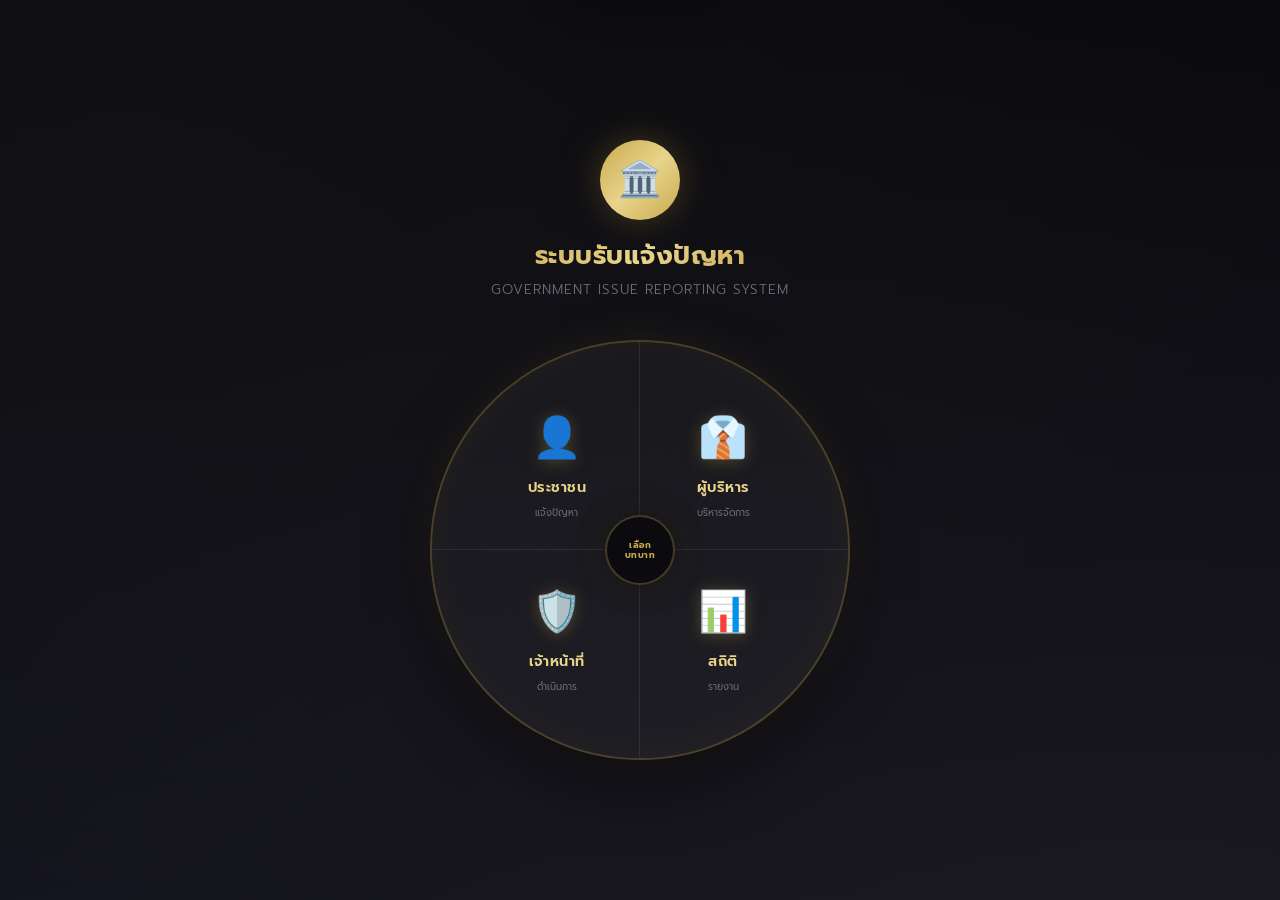
<file: ระบบรับแจ้งปัญหา (1).html>
<!DOCTYPE html>
<html lang="th">

<head>
  <meta charset="UTF-8">
  <meta name="viewport" content="width=device-width, initial-scale=1.0, maximum-scale=1.0, user-scalable=no">
  <meta name="description" content="ระบบรับแจ้งปัญหาและติดตามสถานะ สำหรับประชาชน เจ้าหน้าที่ และผู้บริหาร">
  <title>ระบบรับแจ้งปัญหา | Government Issue Reporting</title>
  <style>
    /* ============================================
   ระบบแจ้งปัญหา - Government Issue Reporting
   Theme: Official Black & White + Gold Accent
   ============================================ */

    @import url('https://fonts.googleapis.com/css2?family=Prompt:wght@300;400;500;600;700;800;900&family=Sarabun:wght@300;400;500;600;700&display=swap');

    /* ===== CSS Variables ===== */
    :root {
      --bg-primary: #0a0a0f;
      --bg-secondary: #111118;
      --bg-card: rgba(255, 255, 255, 0.03);
      --bg-glass: rgba(255, 255, 255, 0.05);
      --text-primary: #ffffff;
      --text-secondary: #a0a0b0;
      --text-muted: #6a6a7a;
      --accent-gold: #c9a84c;
      --accent-gold-light: #e8d48b;
      --accent-silver: #b8b8c8;
      --border-subtle: rgba(255, 255, 255, 0.08);
      --border-gold: rgba(201, 168, 76, 0.3);
      --shadow-lg: 0 25px 60px rgba(0, 0, 0, 0.5);
      --shadow-glow: 0 0 40px rgba(201, 168, 76, 0.1);
      --gradient-gold: linear-gradient(135deg, #c9a84c, #e8d48b, #c9a84c);
      --gradient-dark: linear-gradient(180deg, #0a0a0f 0%, #15151f 100%);
      --radius-sm: 8px;
      --radius-md: 12px;
      --radius-lg: 20px;
      --radius-xl: 28px;
      --transition-smooth: all 0.4s cubic-bezier(0.25, 0.8, 0.25, 1);
      --transition-bounce: all 0.5s cubic-bezier(0.34, 1.56, 0.64, 1);
    }

    /* ===== Reset & Base ===== */
    *,
    *::before,
    *::after {
      margin: 0;
      padding: 0;
      box-sizing: border-box;
    }

    html {
      scroll-behavior: smooth;
      font-size: 16px;
    }

    body {
      font-family: 'Prompt', 'Sarabun', sans-serif;
      background: var(--gradient-dark);
      color: var(--text-primary);
      min-height: 100vh;
      overflow-x: hidden;
      -webkit-font-smoothing: antialiased;
    }

    /* ===== Background Particles ===== */
    .bg-particles {
      position: fixed;
      top: 0;
      left: 0;
      width: 100%;
      height: 100%;
      pointer-events: none;
      z-index: 0;
      overflow: hidden;
    }

    .bg-particles::before {
      content: '';
      position: absolute;
      top: -50%;
      left: -50%;
      width: 200%;
      height: 200%;
      background: radial-gradient(ellipse at 30% 20%, rgba(201, 168, 76, 0.04) 0%, transparent 50%),
        radial-gradient(ellipse at 70% 80%, rgba(201, 168, 76, 0.03) 0%, transparent 50%);
      animation: floatBg 20s ease-in-out infinite;
    }

    @keyframes floatBg {

      0%,
      100% {
        transform: translate(0, 0) rotate(0deg);
      }

      33% {
        transform: translate(2%, -2%) rotate(1deg);
      }

      66% {
        transform: translate(-1%, 1%) rotate(-0.5deg);
      }
    }

    /* ===== Page Container ===== */
    .page {
      display: none;
      position: relative;
      z-index: 1;
      min-height: 100vh;
      animation: fadeInPage 0.6s ease forwards;
    }

    .page.active {
      display: flex;
      flex-direction: column;
    }

    @keyframes fadeInPage {
      from {
        opacity: 0;
        transform: translateY(20px);
      }

      to {
        opacity: 1;
        transform: translateY(0);
      }
    }

    /* ===== HOME PAGE - Circle Menu ===== */
    #homePage {
      align-items: center;
      justify-content: center;
      padding: 2rem;
    }

    .home-header {
      text-align: center;
      margin-bottom: 2.5rem;
      animation: slideDown 0.8s ease forwards;
    }

    @keyframes slideDown {
      from {
        opacity: 0;
        transform: translateY(-30px);
      }

      to {
        opacity: 1;
        transform: translateY(0);
      }
    }

    .home-logo {
      width: 80px;
      height: 80px;
      margin: 0 auto 1rem;
      background: var(--gradient-gold);
      border-radius: 50%;
      display: flex;
      align-items: center;
      justify-content: center;
      font-size: 2.2rem;
      box-shadow: 0 0 30px rgba(201, 168, 76, 0.2), 0 0 60px rgba(201, 168, 76, 0.1);
      animation: pulseGlow 3s ease-in-out infinite;
    }

    @keyframes pulseGlow {

      0%,
      100% {
        box-shadow: 0 0 30px rgba(201, 168, 76, 0.2), 0 0 60px rgba(201, 168, 76, 0.1);
      }

      50% {
        box-shadow: 0 0 40px rgba(201, 168, 76, 0.35), 0 0 80px rgba(201, 168, 76, 0.15);
      }
    }

    .home-title {
      font-size: 1.6rem;
      font-weight: 700;
      background: var(--gradient-gold);
      -webkit-background-clip: text;
      -webkit-text-fill-color: transparent;
      background-clip: text;
      letter-spacing: 0.5px;
    }

    .home-subtitle {
      font-size: 0.85rem;
      color: var(--text-muted);
      margin-top: 0.3rem;
      font-weight: 300;
      letter-spacing: 1px;
    }

    /* Circle Menu Container */
    .circle-menu {
      position: relative;
      width: min(380px, 85vw);
      height: min(380px, 85vw);
      animation: scaleIn 0.8s cubic-bezier(0.34, 1.56, 0.64, 1) 0.3s both;
    }

    @keyframes scaleIn {
      from {
        opacity: 0;
        transform: scale(0.7);
      }

      to {
        opacity: 1;
        transform: scale(1);
      }
    }

    .circle-menu-inner {
      width: 100%;
      height: 100%;
      position: relative;
      border-radius: 50%;
      overflow: hidden;
      border: 2px solid var(--border-gold);
      box-shadow: var(--shadow-lg), var(--shadow-glow),
        inset 0 0 40px rgba(201, 168, 76, 0.05);
    }

    .menu-quadrant {
      position: absolute;
      width: 50%;
      height: 50%;
      display: flex;
      flex-direction: column;
      align-items: center;
      justify-content: center;
      cursor: pointer;
      transition: var(--transition-smooth);
      background: var(--bg-card);
      border: 1px solid transparent;
      text-decoration: none;
      color: var(--text-primary);
      gap: 0.5rem;
    }

    .menu-quadrant:hover {
      background: rgba(201, 168, 76, 0.1);
      border-color: var(--border-gold);
    }

    .menu-quadrant:active {
      transform: scale(0.96);
    }

    .menu-quadrant.q-top-left {
      top: 0;
      left: 0;
      border-right: 1px solid var(--border-subtle);
      border-bottom: 1px solid var(--border-subtle);
      border-radius: 100% 0 0 0;
      padding-left: 10%;
      padding-top: 8%;
    }

    .menu-quadrant.q-top-right {
      top: 0;
      right: 0;
      border-bottom: 1px solid var(--border-subtle);
      border-radius: 0 100% 0 0;
      padding-right: 10%;
      padding-top: 8%;
    }

    .menu-quadrant.q-bottom-left {
      bottom: 0;
      left: 0;
      border-right: 1px solid var(--border-subtle);
      border-radius: 0 0 0 100%;
      padding-left: 10%;
      padding-bottom: 8%;
    }

    .menu-quadrant.q-bottom-right {
      bottom: 0;
      right: 0;
      border-radius: 0 0 100% 0;
      padding-right: 10%;
      padding-bottom: 8%;
    }

    .quadrant-icon {
      font-size: 2.2rem;
      filter: drop-shadow(0 2px 8px rgba(201, 168, 76, 0.3));
      transition: var(--transition-bounce);
    }

    .menu-quadrant:hover .quadrant-icon {
      transform: scale(1.2);
    }

    .quadrant-label {
      font-size: 0.8rem;
      font-weight: 600;
      letter-spacing: 0.5px;
      text-align: center;
      color: var(--accent-gold-light);
    }

    .quadrant-desc {
      font-size: 0.6rem;
      color: var(--text-muted);
      text-align: center;
    }

    /* Center Circle Overlay */
    .circle-center {
      position: absolute;
      top: 50%;
      left: 50%;
      transform: translate(-50%, -50%);
      width: 70px;
      height: 70px;
      border-radius: 50%;
      background: var(--bg-primary);
      border: 2px solid var(--border-gold);
      display: flex;
      align-items: center;
      justify-content: center;
      z-index: 2;
      box-shadow: 0 0 25px rgba(0, 0, 0, 0.5), var(--shadow-glow);
    }

    .circle-center span {
      font-size: 0.55rem;
      font-weight: 700;
      color: var(--accent-gold);
      text-align: center;
      line-height: 1.2;
      letter-spacing: 0.5px;
    }

    /* ===== LOGIN PAGE ===== */
    #loginPage {
      align-items: center;
      justify-content: center;
      padding: 2rem;
    }

    .login-container {
      width: min(420px, 92vw);
      animation: scaleIn 0.6s ease forwards;
    }

    .login-card {
      background: var(--bg-glass);
      backdrop-filter: blur(20px);
      border: 1px solid var(--border-subtle);
      border-radius: var(--radius-xl);
      padding: 2.5rem 2rem;
      box-shadow: var(--shadow-lg);
    }

    .login-header {
      text-align: center;
      margin-bottom: 2rem;
    }

    .login-icon {
      width: 64px;
      height: 64px;
      margin: 0 auto 1rem;
      background: var(--gradient-gold);
      border-radius: 50%;
      display: flex;
      align-items: center;
      justify-content: center;
      font-size: 1.8rem;
      box-shadow: 0 0 25px rgba(201, 168, 76, 0.2);
    }

    .login-title {
      font-size: 1.3rem;
      font-weight: 700;
      color: var(--accent-gold-light);
    }

    .login-subtitle {
      font-size: 0.8rem;
      color: var(--text-muted);
      margin-top: 0.3rem;
    }

    .form-group {
      margin-bottom: 1.2rem;
    }

    .form-label {
      display: block;
      font-size: 0.75rem;
      font-weight: 500;
      color: var(--text-secondary);
      margin-bottom: 0.4rem;
      letter-spacing: 0.3px;
    }

    .form-input {
      width: 100%;
      padding: 0.85rem 1rem;
      background: rgba(255, 255, 255, 0.04);
      border: 1px solid var(--border-subtle);
      border-radius: var(--radius-md);
      color: var(--text-primary);
      font-family: 'Prompt', sans-serif;
      font-size: 0.9rem;
      transition: var(--transition-smooth);
      outline: none;
    }

    .form-input:focus {
      border-color: var(--accent-gold);
      background: rgba(201, 168, 76, 0.05);
      box-shadow: 0 0 15px rgba(201, 168, 76, 0.1);
    }

    .form-input::placeholder {
      color: var(--text-muted);
    }

    .btn {
      display: inline-flex;
      align-items: center;
      justify-content: center;
      gap: 0.5rem;
      padding: 0.85rem 1.5rem;
      border: none;
      border-radius: var(--radius-md);
      font-family: 'Prompt', sans-serif;
      font-size: 0.85rem;
      font-weight: 600;
      cursor: pointer;
      transition: var(--transition-smooth);
      text-decoration: none;
      letter-spacing: 0.3px;
    }

    .btn-gold {
      background: var(--gradient-gold);
      color: #1a1a2e;
      box-shadow: 0 4px 15px rgba(201, 168, 76, 0.3);
    }

    .btn-gold:hover {
      transform: translateY(-2px);
      box-shadow: 0 8px 25px rgba(201, 168, 76, 0.4);
    }

    .btn-gold:active {
      transform: translateY(0);
    }

    .btn-outline {
      background: transparent;
      color: var(--text-secondary);
      border: 1px solid var(--border-subtle);
    }

    .btn-outline:hover {
      border-color: var(--accent-gold);
      color: var(--accent-gold-light);
      background: rgba(201, 168, 76, 0.05);
    }

    .btn-full {
      width: 100%;
    }

    .btn-back {
      background: rgba(255, 255, 255, 0.05);
      color: var(--text-secondary);
      border: 1px solid var(--border-subtle);
      padding: 0.6rem 1.2rem;
      font-size: 0.8rem;
      margin-top: 1rem;
    }

    .btn-back:hover {
      background: rgba(255, 255, 255, 0.1);
      color: var(--text-primary);
    }

    /* ===== DASHBOARD NAV BAR ===== */
    .dash-nav {
      display: flex;
      align-items: center;
      justify-content: space-between;
      padding: 1rem 1.5rem;
      background: rgba(10, 10, 15, 0.9);
      backdrop-filter: blur(20px);
      border-bottom: 1px solid var(--border-subtle);
      position: sticky;
      top: 0;
      z-index: 100;
    }

    .dash-nav-left {
      display: flex;
      align-items: center;
      gap: 0.8rem;
    }

    .dash-nav-logo {
      width: 36px;
      height: 36px;
      background: var(--gradient-gold);
      border-radius: 50%;
      display: flex;
      align-items: center;
      justify-content: center;
      font-size: 1.1rem;
    }

    .dash-nav-title {
      font-size: 0.9rem;
      font-weight: 600;
      color: var(--accent-gold-light);
    }

    .dash-nav-role {
      font-size: 0.65rem;
      color: var(--text-muted);
    }

    .dash-nav-right {
      display: flex;
      align-items: center;
      gap: 0.5rem;
    }

    .nav-btn {
      width: 36px;
      height: 36px;
      border-radius: 50%;
      background: var(--bg-glass);
      border: 1px solid var(--border-subtle);
      color: var(--text-secondary);
      display: flex;
      align-items: center;
      justify-content: center;
      cursor: pointer;
      transition: var(--transition-smooth);
      font-size: 1rem;
    }

    .nav-btn:hover {
      background: rgba(201, 168, 76, 0.1);
      border-color: var(--border-gold);
      color: var(--accent-gold);
    }

    /* ===== BOTTOM TAB BAR ===== */
    .tab-bar {
      position: fixed;
      bottom: 0;
      left: 0;
      right: 0;
      display: flex;
      align-items: center;
      justify-content: space-around;
      padding: 0.5rem 0.5rem calc(0.5rem + env(safe-area-inset-bottom));
      background: rgba(10, 10, 15, 0.95);
      backdrop-filter: blur(20px);
      border-top: 1px solid var(--border-subtle);
      z-index: 100;
    }

    .tab-item {
      display: flex;
      flex-direction: column;
      align-items: center;
      gap: 0.2rem;
      padding: 0.4rem 0.8rem;
      border-radius: var(--radius-md);
      cursor: pointer;
      transition: var(--transition-smooth);
      background: none;
      border: none;
      color: var(--text-muted);
      font-family: 'Prompt', sans-serif;
      min-width: 60px;
    }

    .tab-item.active {
      color: var(--accent-gold);
    }

    .tab-item:hover {
      color: var(--accent-gold-light);
    }

    .tab-icon {
      font-size: 1.3rem;
      line-height: 1;
    }

    .tab-label {
      font-size: 0.6rem;
      font-weight: 500;
    }

    .tab-item.active .tab-icon {
      animation: tabBounce 0.4s ease;
    }

    @keyframes tabBounce {
      0% {
        transform: scale(1);
      }

      50% {
        transform: scale(1.3);
      }

      100% {
        transform: scale(1);
      }
    }

    /* ===== DASHBOARD CONTENT ===== */
    .dash-content {
      flex: 1;
      padding: 1.2rem 1rem;
      padding-bottom: 5rem;
      max-width: 600px;
      margin: 0 auto;
      width: 100%;
    }

    /* Section Headers */
    .section-header {
      display: flex;
      align-items: center;
      justify-content: space-between;
      margin-bottom: 1rem;
    }

    .section-title {
      font-size: 1.05rem;
      font-weight: 700;
      color: var(--text-primary);
    }

    .section-link {
      font-size: 0.7rem;
      color: var(--accent-gold);
      cursor: pointer;
      text-decoration: none;
      transition: var(--transition-smooth);
    }

    .section-link:hover {
      color: var(--accent-gold-light);
    }

    /* ===== CITIZEN DASHBOARD ===== */
    .action-grid {
      display: grid;
      grid-template-columns: repeat(2, 1fr);
      gap: 0.8rem;
      margin-bottom: 1.5rem;
    }

    .action-card {
      background: var(--bg-glass);
      border: 1px solid var(--border-subtle);
      border-radius: var(--radius-lg);
      padding: 1.3rem 1rem;
      cursor: pointer;
      transition: var(--transition-smooth);
      text-align: center;
      position: relative;
      overflow: hidden;
    }

    .action-card::before {
      content: '';
      position: absolute;
      top: 0;
      left: 0;
      width: 100%;
      height: 100%;
      background: linear-gradient(135deg, rgba(201, 168, 76, 0.05), transparent);
      opacity: 0;
      transition: var(--transition-smooth);
    }

    .action-card:hover {
      transform: translateY(-3px);
      border-color: var(--border-gold);
      box-shadow: 0 10px 30px rgba(0, 0, 0, 0.3), var(--shadow-glow);
    }

    .action-card:hover::before {
      opacity: 1;
    }

    .action-card-icon {
      font-size: 2rem;
      margin-bottom: 0.5rem;
      display: block;
      transition: var(--transition-bounce);
    }

    .action-card:hover .action-card-icon {
      transform: scale(1.15);
    }

    .action-card-title {
      font-size: 0.8rem;
      font-weight: 600;
      color: var(--text-primary);
      margin-bottom: 0.2rem;
    }

    .action-card-desc {
      font-size: 0.6rem;
      color: var(--text-muted);
    }

    .action-card.highlight {
      border-color: var(--border-gold);
      background: rgba(201, 168, 76, 0.06);
    }

    .action-card.highlight .action-card-title {
      color: var(--accent-gold-light);
    }

    /* Status Cards */
    .status-list {
      display: flex;
      flex-direction: column;
      gap: 0.7rem;
      margin-bottom: 1.5rem;
    }

    .status-card {
      background: var(--bg-glass);
      border: 1px solid var(--border-subtle);
      border-radius: var(--radius-md);
      padding: 1rem;
      display: flex;
      align-items: center;
      gap: 0.8rem;
      transition: var(--transition-smooth);
      cursor: pointer;
      animation: slideInUp 0.5s ease forwards;
      opacity: 0;
    }

    .status-card:nth-child(1) {
      animation-delay: 0.1s;
    }

    .status-card:nth-child(2) {
      animation-delay: 0.2s;
    }

    .status-card:nth-child(3) {
      animation-delay: 0.3s;
    }

    @keyframes slideInUp {
      from {
        opacity: 0;
        transform: translateY(15px);
      }

      to {
        opacity: 1;
        transform: translateY(0);
      }
    }

    .status-card:hover {
      border-color: var(--border-gold);
      background: rgba(201, 168, 76, 0.04);
    }

    .status-emoji {
      font-size: 1.6rem;
      flex-shrink: 0;
    }

    .status-info {
      flex: 1;
      min-width: 0;
    }

    .status-title {
      font-size: 0.8rem;
      font-weight: 600;
      color: var(--text-primary);
      white-space: nowrap;
      overflow: hidden;
      text-overflow: ellipsis;
    }

    .status-desc {
      font-size: 0.65rem;
      color: var(--text-muted);
      margin-top: 0.1rem;
    }

    .status-badge {
      padding: 0.25rem 0.6rem;
      border-radius: 20px;
      font-size: 0.6rem;
      font-weight: 600;
      flex-shrink: 0;
      letter-spacing: 0.3px;
    }

    .badge-pending {
      background: rgba(255, 193, 7, 0.15);
      color: #ffc107;
      border: 1px solid rgba(255, 193, 7, 0.3);
    }

    .badge-progress {
      background: rgba(33, 150, 243, 0.15);
      color: #64b5f6;
      border: 1px solid rgba(33, 150, 243, 0.3);
    }

    .badge-done {
      background: rgba(76, 175, 80, 0.15);
      color: #81c784;
      border: 1px solid rgba(76, 175, 80, 0.3);
    }

    .badge-urgent {
      background: rgba(244, 67, 54, 0.15);
      color: #ef5350;
      border: 1px solid rgba(244, 67, 54, 0.3);
    }

    /* ===== REPORT PROBLEM PAGE ===== */
    #reportPage {
      padding: 0;
    }

    .report-header {
      padding: 1rem 1.2rem;
      display: flex;
      align-items: center;
      gap: 0.8rem;
      background: rgba(10, 10, 15, 0.9);
      backdrop-filter: blur(20px);
      border-bottom: 1px solid var(--border-subtle);
      position: sticky;
      top: 0;
      z-index: 10;
    }

    .report-header-title {
      font-size: 1rem;
      font-weight: 600;
      flex: 1;
    }

    .report-body {
      padding: 1.2rem;
      max-width: 600px;
      margin: 0 auto;
      width: 100%;
      padding-bottom: 2rem;
    }

    /* Stepper */
    .stepper {
      display: flex;
      align-items: center;
      justify-content: center;
      gap: 0.5rem;
      margin-bottom: 1.5rem;
      padding: 0.8rem;
    }

    .step-dot {
      width: 32px;
      height: 32px;
      border-radius: 50%;
      background: var(--bg-glass);
      border: 2px solid var(--border-subtle);
      display: flex;
      align-items: center;
      justify-content: center;
      font-size: 0.7rem;
      font-weight: 700;
      color: var(--text-muted);
      transition: var(--transition-smooth);
    }

    .step-dot.active {
      border-color: var(--accent-gold);
      background: rgba(201, 168, 76, 0.15);
      color: var(--accent-gold);
      box-shadow: 0 0 15px rgba(201, 168, 76, 0.2);
    }

    .step-dot.done {
      border-color: #4caf50;
      background: rgba(76, 175, 80, 0.15);
      color: #81c784;
    }

    .step-line {
      width: 30px;
      height: 2px;
      background: var(--border-subtle);
      transition: var(--transition-smooth);
    }

    .step-line.active {
      background: var(--accent-gold);
    }

    /* Report Step Sections */
    .report-step {
      display: none;
      animation: fadeInPage 0.4s ease forwards;
    }

    .report-step.active {
      display: block;
    }

    .step-title {
      font-size: 1.1rem;
      font-weight: 700;
      margin-bottom: 0.3rem;
      color: var(--accent-gold-light);
    }

    .step-desc {
      font-size: 0.75rem;
      color: var(--text-muted);
      margin-bottom: 1.2rem;
    }

    /* Emoji Problem Categories */
    .emoji-grid {
      display: grid;
      grid-template-columns: repeat(3, 1fr);
      gap: 0.7rem;
      margin-bottom: 1rem;
    }

    .emoji-option {
      background: var(--bg-glass);
      border: 2px solid var(--border-subtle);
      border-radius: var(--radius-lg);
      padding: 1rem 0.5rem;
      text-align: center;
      cursor: pointer;
      transition: var(--transition-smooth);
    }

    .emoji-option:hover {
      border-color: rgba(201, 168, 76, 0.3);
      background: rgba(201, 168, 76, 0.05);
    }

    .emoji-option.selected {
      border-color: var(--accent-gold);
      background: rgba(201, 168, 76, 0.1);
      box-shadow: 0 0 20px rgba(201, 168, 76, 0.15);
    }

    .emoji-option-icon {
      font-size: 2rem;
      display: block;
      margin-bottom: 0.3rem;
      transition: var(--transition-bounce);
    }

    .emoji-option:hover .emoji-option-icon {
      transform: scale(1.15);
    }

    .emoji-option.selected .emoji-option-icon {
      animation: emojiPop 0.4s ease;
    }

    @keyframes emojiPop {
      0% {
        transform: scale(1);
      }

      50% {
        transform: scale(1.3) rotate(10deg);
      }

      100% {
        transform: scale(1.1);
      }
    }

    .emoji-option-label {
      font-size: 0.65rem;
      font-weight: 500;
      color: var(--text-secondary);
    }

    .emoji-option.selected .emoji-option-label {
      color: var(--accent-gold-light);
    }

    /* Map Placeholder */
    .map-container {
      width: 100%;
      height: 200px;
      background: var(--bg-glass);
      border: 1px solid var(--border-subtle);
      border-radius: var(--radius-lg);
      margin-bottom: 1rem;
      display: flex;
      align-items: center;
      justify-content: center;
      overflow: hidden;
      position: relative;
      cursor: pointer;
      transition: var(--transition-smooth);
    }

    .map-container:hover {
      border-color: var(--border-gold);
    }

    .map-placeholder {
      text-align: center;
      color: var(--text-muted);
    }

    .map-placeholder-icon {
      font-size: 2.5rem;
      margin-bottom: 0.5rem;
      display: block;
    }

    .map-placeholder-text {
      font-size: 0.75rem;
    }

    /* Textarea */
    .form-textarea {
      width: 100%;
      padding: 0.85rem 1rem;
      background: rgba(255, 255, 255, 0.04);
      border: 1px solid var(--border-subtle);
      border-radius: var(--radius-md);
      color: var(--text-primary);
      font-family: 'Prompt', sans-serif;
      font-size: 0.85rem;
      resize: vertical;
      min-height: 100px;
      transition: var(--transition-smooth);
      outline: none;
    }

    .form-textarea:focus {
      border-color: var(--accent-gold);
      background: rgba(201, 168, 76, 0.05);
      box-shadow: 0 0 15px rgba(201, 168, 76, 0.1);
    }

    .form-textarea::placeholder {
      color: var(--text-muted);
    }

    /* Select dropdown */
    .form-select {
      width: 100%;
      padding: 0.85rem 1rem;
      background: rgba(255, 255, 255, 0.04);
      border: 1px solid var(--border-subtle);
      border-radius: var(--radius-md);
      color: var(--text-primary);
      font-family: 'Prompt', sans-serif;
      font-size: 0.85rem;
      appearance: none;
      -webkit-appearance: none;
      background-image: url("data:image/svg+xml,%3Csvg xmlns='http://www.w3.org/2000/svg' width='12' height='12' viewBox='0 0 24 24' fill='none' stroke='%23a0a0b0' stroke-width='2'%3E%3Cpolyline points='6,9 12,15 18,9'/%3E%3C/svg%3E");
      background-repeat: no-repeat;
      background-position: right 1rem center;
      cursor: pointer;
      outline: none;
      transition: var(--transition-smooth);
    }

    .form-select:focus {
      border-color: var(--accent-gold);
      background-color: rgba(201, 168, 76, 0.05);
    }

    .form-select option {
      background: #1a1a2e;
      color: #fff;
    }

    /* Row layout for forms */
    .form-row {
      display: grid;
      grid-template-columns: 1fr 1fr;
      gap: 0.8rem;
    }

    /* Button group */
    .btn-group {
      display: flex;
      gap: 0.8rem;
      margin-top: 1.5rem;
    }

    .btn-group .btn {
      flex: 1;
    }

    /* ===== STATISTICS PAGE ===== */
    .stats-grid {
      display: grid;
      grid-template-columns: repeat(2, 1fr);
      gap: 0.8rem;
      margin-bottom: 1.5rem;
    }

    .stat-card {
      background: var(--bg-glass);
      border: 1px solid var(--border-subtle);
      border-radius: var(--radius-lg);
      padding: 1.2rem;
      text-align: center;
      transition: var(--transition-smooth);
      animation: slideInUp 0.5s ease forwards;
      opacity: 0;
    }

    .stat-card:nth-child(1) {
      animation-delay: 0.1s;
    }

    .stat-card:nth-child(2) {
      animation-delay: 0.2s;
    }

    .stat-card:nth-child(3) {
      animation-delay: 0.3s;
    }

    .stat-card:nth-child(4) {
      animation-delay: 0.4s;
    }

    .stat-card:hover {
      border-color: var(--border-gold);
      transform: translateY(-2px);
    }

    .stat-number {
      font-size: 1.8rem;
      font-weight: 800;
      background: var(--gradient-gold);
      -webkit-background-clip: text;
      -webkit-text-fill-color: transparent;
      background-clip: text;
    }

    .stat-label {
      font-size: 0.7rem;
      color: var(--text-muted);
      margin-top: 0.2rem;
    }

    /* Pie Chart Container */
    .chart-container {
      background: var(--bg-glass);
      border: 1px solid var(--border-subtle);
      border-radius: var(--radius-xl);
      padding: 1.5rem;
      margin-bottom: 1.5rem;
    }

    .chart-title {
      font-size: 0.9rem;
      font-weight: 600;
      margin-bottom: 1rem;
      color: var(--text-primary);
    }

    .pie-chart-wrapper {
      display: flex;
      align-items: center;
      justify-content: center;
      gap: 1.5rem;
      flex-wrap: wrap;
    }

    .pie-chart {
      width: 180px;
      height: 180px;
      border-radius: 50%;
      position: relative;
      flex-shrink: 0;
    }

    .pie-center-label {
      position: absolute;
      top: 50%;
      left: 50%;
      transform: translate(-50%, -50%);
      text-align: center;
      z-index: 2;
    }

    .pie-center-number {
      font-size: 1.5rem;
      font-weight: 800;
      color: var(--accent-gold);
    }

    .pie-center-text {
      font-size: 0.6rem;
      color: var(--text-muted);
    }

    .chart-legend {
      display: flex;
      flex-direction: column;
      gap: 0.5rem;
    }

    .legend-item {
      display: flex;
      align-items: center;
      gap: 0.5rem;
      font-size: 0.72rem;
      color: var(--text-secondary);
      cursor: pointer;
      transition: var(--transition-smooth);
      padding: 0.3rem 0.5rem;
      border-radius: var(--radius-sm);
    }

    .legend-item:hover {
      background: rgba(255, 255, 255, 0.05);
    }

    .legend-dot {
      width: 10px;
      height: 10px;
      border-radius: 50%;
      flex-shrink: 0;
    }

    .legend-count {
      margin-left: auto;
      font-weight: 600;
      color: var(--text-primary);
    }

    /* Problem Detail Table */
    .detail-table {
      width: 100%;
      border-collapse: collapse;
      margin-top: 0.5rem;
    }

    .detail-table th,
    .detail-table td {
      padding: 0.6rem 0.8rem;
      text-align: left;
      font-size: 0.72rem;
      border-bottom: 1px solid var(--border-subtle);
    }

    .detail-table th {
      color: var(--accent-gold);
      font-weight: 600;
      letter-spacing: 0.3px;
    }

    .detail-table td {
      color: var(--text-secondary);
    }

    .detail-table tr:hover td {
      background: rgba(201, 168, 76, 0.03);
    }

    /* ===== OFFICER DASHBOARD ===== */
    .timeline {
      position: relative;
      padding-left: 1.5rem;
    }

    .timeline::before {
      content: '';
      position: absolute;
      left: 0.5rem;
      top: 0;
      bottom: 0;
      width: 2px;
      background: var(--border-subtle);
    }

    .timeline-item {
      position: relative;
      padding-bottom: 1.2rem;
      animation: slideInUp 0.5s ease forwards;
      opacity: 0;
    }

    .timeline-item:nth-child(1) {
      animation-delay: 0.1s;
    }

    .timeline-item:nth-child(2) {
      animation-delay: 0.2s;
    }

    .timeline-item:nth-child(3) {
      animation-delay: 0.3s;
    }

    .timeline-item:nth-child(4) {
      animation-delay: 0.4s;
    }

    .timeline-dot {
      position: absolute;
      left: -1.15rem;
      top: 0.3rem;
      width: 12px;
      height: 12px;
      border-radius: 50%;
      background: var(--accent-gold);
      border: 2px solid var(--bg-primary);
      box-shadow: 0 0 10px rgba(201, 168, 76, 0.3);
    }

    .timeline-dot.done {
      background: #4caf50;
      box-shadow: 0 0 10px rgba(76, 175, 80, 0.3);
    }

    .timeline-dot.pending {
      background: #ffc107;
      box-shadow: 0 0 10px rgba(255, 193, 7, 0.3);
    }

    .timeline-card {
      background: var(--bg-glass);
      border: 1px solid var(--border-subtle);
      border-radius: var(--radius-md);
      padding: 0.8rem;
      margin-left: 0.5rem;
      transition: var(--transition-smooth);
    }

    .timeline-card:hover {
      border-color: var(--border-gold);
    }

    .timeline-title {
      font-size: 0.8rem;
      font-weight: 600;
      color: var(--text-primary);
    }

    .timeline-meta {
      font-size: 0.65rem;
      color: var(--text-muted);
      margin-top: 0.2rem;
      display: flex;
      gap: 0.8rem;
    }

    .timeline-desc {
      font-size: 0.7rem;
      color: var(--text-secondary);
      margin-top: 0.3rem;
      line-height: 1.5;
    }

    /* Kanban style cards for officer */
    .task-card {
      background: var(--bg-glass);
      border: 1px solid var(--border-subtle);
      border-radius: var(--radius-lg);
      padding: 1rem;
      margin-bottom: 0.7rem;
      transition: var(--transition-smooth);
      cursor: pointer;
      animation: slideInUp 0.5s ease forwards;
      opacity: 0;
    }

    .task-card:nth-child(1) {
      animation-delay: 0.1s;
    }

    .task-card:nth-child(2) {
      animation-delay: 0.2s;
    }

    .task-card:nth-child(3) {
      animation-delay: 0.3s;
    }

    .task-card:hover {
      border-color: var(--border-gold);
      transform: translateX(5px);
    }

    .task-card-header {
      display: flex;
      align-items: center;
      justify-content: space-between;
      margin-bottom: 0.5rem;
    }

    .task-card-title {
      font-size: 0.82rem;
      font-weight: 600;
    }

    .task-card-body {
      font-size: 0.7rem;
      color: var(--text-secondary);
      line-height: 1.5;
    }

    .task-card-footer {
      display: flex;
      align-items: center;
      justify-content: space-between;
      margin-top: 0.7rem;
      padding-top: 0.5rem;
      border-top: 1px solid var(--border-subtle);
    }

    .task-card-meta {
      font-size: 0.62rem;
      color: var(--text-muted);
      display: flex;
      align-items: center;
      gap: 0.3rem;
    }

    /* Progress bar */
    .progress-bar {
      width: 100%;
      height: 6px;
      background: rgba(255, 255, 255, 0.08);
      border-radius: 3px;
      overflow: hidden;
      margin-top: 0.5rem;
    }

    .progress-fill {
      height: 100%;
      border-radius: 3px;
      transition: width 1s ease;
      background: var(--gradient-gold);
    }

    /* ===== EXECUTIVE DASHBOARD ===== */
    .exec-summary-grid {
      display: grid;
      grid-template-columns: repeat(3, 1fr);
      gap: 0.6rem;
      margin-bottom: 1.5rem;
    }

    .exec-summary-card {
      background: var(--bg-glass);
      border: 1px solid var(--border-subtle);
      border-radius: var(--radius-md);
      padding: 0.8rem;
      text-align: center;
      transition: var(--transition-smooth);
      animation: slideInUp 0.5s ease forwards;
      opacity: 0;
    }

    .exec-summary-card:nth-child(1) {
      animation-delay: 0.1s;
    }

    .exec-summary-card:nth-child(2) {
      animation-delay: 0.2s;
    }

    .exec-summary-card:nth-child(3) {
      animation-delay: 0.3s;
    }

    .exec-summary-card:hover {
      border-color: var(--border-gold);
    }

    .exec-number {
      font-size: 1.4rem;
      font-weight: 800;
    }

    .exec-number.gold {
      color: var(--accent-gold);
    }

    .exec-number.blue {
      color: #64b5f6;
    }

    .exec-number.green {
      color: #81c784;
    }

    .exec-number.red {
      color: #ef5350;
    }

    .exec-number.yellow {
      color: #ffd54f;
    }

    .exec-label {
      font-size: 0.6rem;
      color: var(--text-muted);
      margin-top: 0.15rem;
    }

    /* Tracking cards */
    .tracking-card {
      background: var(--bg-glass);
      border: 1px solid var(--border-subtle);
      border-radius: var(--radius-lg);
      padding: 1rem;
      margin-bottom: 0.7rem;
      transition: var(--transition-smooth);
      animation: slideInUp 0.5s ease forwards;
      opacity: 0;
    }

    .tracking-card:nth-child(1) {
      animation-delay: 0.15s;
    }

    .tracking-card:nth-child(2) {
      animation-delay: 0.25s;
    }

    .tracking-card:nth-child(3) {
      animation-delay: 0.35s;
    }

    .tracking-card:hover {
      border-color: var(--border-gold);
    }

    .tracking-header {
      display: flex;
      align-items: flex-start;
      justify-content: space-between;
      margin-bottom: 0.5rem;
    }

    .tracking-title {
      font-size: 0.82rem;
      font-weight: 600;
    }

    .tracking-body {
      font-size: 0.7rem;
      color: var(--text-secondary);
      line-height: 1.5;
    }

    .tracking-footer {
      display: flex;
      align-items: center;
      justify-content: space-between;
      margin-top: 0.6rem;
      font-size: 0.62rem;
      color: var(--text-muted);
    }

    /* ===== MODAL / OVERLAY ===== */
    .modal-overlay {
      display: none;
      position: fixed;
      top: 0;
      left: 0;
      width: 100%;
      height: 100%;
      background: rgba(0, 0, 0, 0.7);
      backdrop-filter: blur(8px);
      z-index: 200;
      align-items: center;
      justify-content: center;
      padding: 1.5rem;
      animation: fadeIn 0.3s ease;
    }

    .modal-overlay.active {
      display: flex;
    }

    @keyframes fadeIn {
      from {
        opacity: 0;
      }

      to {
        opacity: 1;
      }
    }

    .modal-content {
      background: var(--bg-secondary);
      border: 1px solid var(--border-subtle);
      border-radius: var(--radius-xl);
      padding: 2rem 1.5rem;
      width: min(400px, 100%);
      animation: scaleIn 0.4s cubic-bezier(0.34, 1.56, 0.64, 1);
      text-align: center;
    }

    .modal-icon {
      font-size: 3rem;
      margin-bottom: 0.8rem;
      display: block;
    }

    .modal-title {
      font-size: 1.1rem;
      font-weight: 700;
      margin-bottom: 0.3rem;
    }

    .modal-text {
      font-size: 0.8rem;
      color: var(--text-muted);
      margin-bottom: 1.2rem;
      line-height: 1.6;
    }

    /* ===== TOAST NOTIFICATION ===== */
    .toast {
      position: fixed;
      top: 1.5rem;
      left: 50%;
      transform: translateX(-50%) translateY(-100px);
      background: rgba(20, 20, 30, 0.95);
      backdrop-filter: blur(20px);
      border: 1px solid var(--border-gold);
      border-radius: var(--radius-lg);
      padding: 0.8rem 1.5rem;
      display: flex;
      align-items: center;
      gap: 0.6rem;
      z-index: 300;
      transition: transform 0.5s cubic-bezier(0.34, 1.56, 0.64, 1);
      box-shadow: 0 15px 40px rgba(0, 0, 0, 0.5);
    }

    .toast.show {
      transform: translateX(-50%) translateY(0);
    }

    .toast-icon {
      font-size: 1.3rem;
    }

    .toast-text {
      font-size: 0.8rem;
      color: var(--text-primary);
      font-weight: 500;
    }

    /* ===== RESPONSIVE ===== */
    @media (max-width: 400px) {
      .circle-menu {
        width: 85vw;
        height: 85vw;
      }

      .emoji-grid {
        grid-template-columns: repeat(2, 1fr);
      }

      .form-row {
        grid-template-columns: 1fr;
      }

      .exec-summary-grid {
        grid-template-columns: repeat(2, 1fr);
      }

      .pie-chart-wrapper {
        flex-direction: column;
      }
    }

    @media (min-width: 768px) {
      .circle-menu {
        width: 420px;
        height: 420px;
      }

      .quadrant-icon {
        font-size: 2.5rem;
      }

      .quadrant-label {
        font-size: 0.9rem;
      }

      .action-grid {
        grid-template-columns: repeat(4, 1fr);
      }
    }

    /* ===== SCROLLBAR ===== */
    ::-webkit-scrollbar {
      width: 4px;
    }

    ::-webkit-scrollbar-track {
      background: transparent;
    }

    ::-webkit-scrollbar-thumb {
      background: var(--border-subtle);
      border-radius: 4px;
    }

    ::-webkit-scrollbar-thumb:hover {
      background: var(--accent-gold);
    }

    /* ===== UTILITY ===== */
    .text-gold {
      color: var(--accent-gold);
    }

    .text-muted {
      color: var(--text-muted);
    }

    .mt-1 {
      margin-top: 0.5rem;
    }

    .mt-2 {
      margin-top: 1rem;
    }

    .mt-3 {
      margin-top: 1.5rem;
    }

    .mb-1 {
      margin-bottom: 0.5rem;
    }

    .mb-2 {
      margin-bottom: 1rem;
    }

    .gap-half {
      gap: 0.5rem;
    }

    .flex-center {
      display: flex;
      align-items: center;
      justify-content: center;
    }

    /* Health section */
    .health-cards {
      display: grid;
      grid-template-columns: repeat(2, 1fr);
      gap: 0.7rem;
      margin-bottom: 1.5rem;
    }

    .health-card {
      background: var(--bg-glass);
      border: 1px solid var(--border-subtle);
      border-radius: var(--radius-md);
      padding: 1rem;
      text-align: center;
      transition: var(--transition-smooth);
      cursor: pointer;
    }

    .health-card:hover {
      border-color: var(--border-gold);
      transform: translateY(-2px);
    }

    .health-icon {
      font-size: 1.8rem;
      margin-bottom: 0.3rem;
    }

    .health-title {
      font-size: 0.75rem;
      font-weight: 600;
      color: var(--text-primary);
    }

    .health-desc {
      font-size: 0.6rem;
      color: var(--text-muted);
      margin-top: 0.15rem;
    }

    /* Sub tabs */
    .sub-tabs {
      display: flex;
      gap: 0.3rem;
      margin-bottom: 1.2rem;
      padding: 0.3rem;
      background: var(--bg-glass);
      border-radius: var(--radius-md);
      border: 1px solid var(--border-subtle);
      overflow-x: auto;
    }

    .sub-tab {
      padding: 0.5rem 0.8rem;
      border-radius: var(--radius-sm);
      font-size: 0.7rem;
      font-weight: 500;
      color: var(--text-muted);
      cursor: pointer;
      transition: var(--transition-smooth);
      white-space: nowrap;
      border: none;
      background: none;
      font-family: 'Prompt', sans-serif;
    }

    .sub-tab.active {
      background: rgba(201, 168, 76, 0.15);
      color: var(--accent-gold);
    }

    .sub-tab:hover {
      color: var(--text-primary);
    }

    /* Citizen sub pages */
    .citizen-subpage {
      display: none;
      animation: fadeInPage 0.4s ease forwards;
    }

    .citizen-subpage.active {
      display: block;
    }

    /* Filter chips */
    .filter-chips {
      display: flex;
      gap: 0.4rem;
      overflow-x: auto;
      padding-bottom: 0.5rem;
      margin-bottom: 1rem;
    }

    .filter-chip {
      padding: 0.4rem 0.8rem;
      border-radius: 20px;
      font-size: 0.65rem;
      background: var(--bg-glass);
      border: 1px solid var(--border-subtle);
      color: var(--text-secondary);
      cursor: pointer;
      transition: var(--transition-smooth);
      white-space: nowrap;
      font-family: 'Prompt', sans-serif;
    }

    .filter-chip.active {
      background: rgba(201, 168, 76, 0.15);
      border-color: var(--accent-gold);
      color: var(--accent-gold);
    }

    /* Officer task section tabs */
    .officer-section {
      display: none;
      animation: fadeInPage 0.4s ease forwards;
    }

    .officer-section.active {
      display: block;
    }

    /* Quick info card */
    .info-banner {
      background: linear-gradient(135deg, rgba(201, 168, 76, 0.08), rgba(201, 168, 76, 0.02));
      border: 1px solid var(--border-gold);
      border-radius: var(--radius-lg);
      padding: 1rem;
      margin-bottom: 1.2rem;
      display: flex;
      align-items: center;
      gap: 0.8rem;
    }

    .info-banner-icon {
      font-size: 1.5rem;
      flex-shrink: 0;
    }

    .info-banner-text {
      font-size: 0.75rem;
      color: var(--text-secondary);
      line-height: 1.5;
    }

    .info-banner-text strong {
      color: var(--accent-gold-light);
    }

    /* ===== Scrollable Sub Tabs ===== */
    .sub-tabs {
      overflow-x: auto;
      -webkit-overflow-scrolling: touch;
      scrollbar-width: none;
      white-space: nowrap;
      flex-wrap: nowrap;
    }

    .sub-tabs::-webkit-scrollbar {
      display: none;
    }

    .sub-tabs .sub-tab {
      flex-shrink: 0;
    }

    /* ===== Star Rating ===== */
    .star-rating {
      display: flex;
      gap: 0.5rem;
      margin: 0.5rem 0;
    }

    .star-rating .star {
      font-size: 2rem;
      cursor: pointer;
      transition: var(--transition-smooth);
      filter: grayscale(100%) brightness(0.5);
      user-select: none;
    }

    .star-rating .star:hover {
      transform: scale(1.2);
      filter: grayscale(0%) brightness(1);
    }

    .star-rating .star.active {
      filter: grayscale(0%) brightness(1);
      animation: starPop 0.3s ease;
    }

    @keyframes starPop {
      0% {
        transform: scale(1);
      }

      50% {
        transform: scale(1.3);
      }

      100% {
        transform: scale(1);
      }
    }

    .rating-text {
      font-size: 0.8rem;
      color: var(--accent-gold);
      font-weight: 500;
      margin-top: 0.3rem;
    }

    /* ===== Satisfaction Form ===== */
    .satisfaction-form {
      background: var(--bg-glass);
      border: 1px solid var(--border-subtle);
      border-radius: var(--radius-lg);
      padding: 1.5rem;
      margin-bottom: 1.5rem;
    }

    /* ===== Action Grid 3+ columns for more cards ===== */
    @media (min-width: 480px) {
      .action-grid {
        grid-template-columns: repeat(3, 1fr);
      }
    }

    /* ===== Scrollable Sub Tabs ===== */
    .sub-tabs {
      overflow-x: auto;
      white-space: nowrap;
      -webkit-overflow-scrolling: touch;
      scrollbar-width: none;
      -ms-overflow-style: none;
    }

    .sub-tabs::-webkit-scrollbar {
      display: none;
    }


    /* ===== Urgency Selector ===== */
    .urgency-grid {
      display: grid;
      grid-template-columns: repeat(3, 1fr);
      gap: 0.6rem;
      margin-bottom: 1rem;
    }

    .urgency-option {
      background: var(--bg-glass);
      border: 2px solid var(--border-subtle);
      border-radius: var(--radius-md);
      padding: 0.8rem 0.5rem;
      text-align: center;
      cursor: pointer;
      transition: var(--transition-smooth);
    }

    .urgency-option:hover {
      transform: translateY(-2px);
    }

    .urgency-option.selected {
      box-shadow: 0 0 20px rgba(0, 0, 0, 0.2);
    }

    .urgency-option.urgency-low {
      border-color: rgba(76, 175, 80, 0.3);
    }

    .urgency-option.urgency-low.selected {
      border-color: #4caf50;
      background: rgba(76, 175, 80, 0.12);
    }

    .urgency-option.urgency-medium {
      border-color: rgba(255, 193, 7, 0.3);
    }

    .urgency-option.urgency-medium.selected {
      border-color: #ffc107;
      background: rgba(255, 193, 7, 0.12);
    }

    .urgency-option.urgency-high {
      border-color: rgba(244, 67, 54, 0.3);
    }

    .urgency-option.urgency-high.selected {
      border-color: #ef5350;
      background: rgba(244, 67, 54, 0.12);
    }

    .urgency-icon {
      font-size: 1.5rem;
      display: block;
      margin-bottom: 0.3rem;
    }

    .urgency-label {
      font-size: 0.7rem;
      font-weight: 600;
    }

    .urgency-option.urgency-low .urgency-label {
      color: #81c784;
    }

    .urgency-option.urgency-medium .urgency-label {
      color: #ffd54f;
    }

    .urgency-option.urgency-high .urgency-label {
      color: #ef5350;
    }

    /* ===== File Upload Preview ===== */
    .upload-preview-grid {
      display: grid;
      grid-template-columns: repeat(3, 1fr);
      gap: 0.5rem;
      margin-top: 0.5rem;
    }

    .upload-preview-item {
      position: relative;
      width: 100%;
      padding-top: 100%;
      background: var(--bg-glass);
      border: 1px solid var(--border-subtle);
      border-radius: var(--radius-sm);
      overflow: hidden;
    }

    .upload-preview-item img {
      position: absolute;
      inset: 0;
      width: 100%;
      height: 100%;
      object-fit: cover;
    }

    .upload-preview-remove {
      position: absolute;
      top: 4px;
      right: 4px;
      width: 20px;
      height: 20px;
      background: rgba(244, 67, 54, 0.9);
      border: none;
      border-radius: 50%;
      color: #fff;
      font-size: 0.65rem;
      cursor: pointer;
      display: flex;
      align-items: center;
      justify-content: center;
      z-index: 2;
    }

    /* ===== Contact Preference Toggle ===== */
    .contact-options {
      display: flex;
      gap: 0.5rem;
      flex-wrap: wrap;
      margin-top: 0.3rem;
    }

    .contact-chip {
      padding: 0.45rem 0.8rem;
      border-radius: 20px;
      font-size: 0.7rem;
      font-weight: 500;
      background: var(--bg-glass);
      border: 1px solid var(--border-subtle);
      color: var(--text-secondary);
      cursor: pointer;
      transition: var(--transition-smooth);
      font-family: 'Prompt', sans-serif;
      display: flex;
      align-items: center;
      gap: 0.3rem;
    }

    .contact-chip.active {
      background: rgba(201, 168, 76, 0.15);
      border-color: var(--accent-gold);
      color: var(--accent-gold);
    }

    /* ===== Info Row Grid ===== */
    .info-row {
      display: flex;
      align-items: center;
      gap: 0.5rem;
      padding: 0.6rem 0;
      border-bottom: 1px solid var(--border-subtle);
      font-size: 0.78rem;
    }

    .info-row:last-child {
      border-bottom: none;
    }

    .info-row-label {
      color: var(--text-muted);
      min-width: 100px;
      flex-shrink: 0;
      font-size: 0.72rem;
    }

    .info-row-value {
      color: var(--text-primary);
      font-weight: 500;
    }

    /* ===== Checklist ===== */
    .checklist {
      display: flex;
      flex-direction: column;
      gap: 0.5rem;
    }

    .checklist-item {
      display: flex;
      align-items: center;
      gap: 0.6rem;
      padding: 0.6rem 0.8rem;
      background: var(--bg-glass);
      border: 1px solid var(--border-subtle);
      border-radius: var(--radius-sm);
      font-size: 0.78rem;
      color: var(--text-secondary);
      cursor: pointer;
      transition: var(--transition-smooth);
    }

    .checklist-item:hover {
      border-color: var(--border-gold);
    }

    .checklist-item.checked {
      border-color: rgba(76, 175, 80, 0.3);
      background: rgba(76, 175, 80, 0.05);
    }

    .checklist-item.checked .check-icon {
      color: #4caf50;
    }

    .check-icon {
      font-size: 1rem;
      flex-shrink: 0;
      color: var(--text-muted);
    }

    /* ===== Officer Update Form ===== */
    .update-form-card {
      background: var(--bg-glass);
      border: 1px solid var(--border-gold);
      border-radius: var(--radius-lg);
      padding: 1.2rem;
      margin-bottom: 1rem;
    }

    .update-form-title {
      font-size: 0.9rem;
      font-weight: 600;
      color: var(--accent-gold-light);
      margin-bottom: 0.8rem;
      display: flex;
      align-items: center;
      gap: 0.5rem;
    }

    /* ===== Tag Badges ===== */
    .tag-row {
      display: flex;
      gap: 0.4rem;
      flex-wrap: wrap;
      margin-top: 0.4rem;
    }

    .tag {
      padding: 0.2rem 0.5rem;
      border-radius: 12px;
      font-size: 0.58rem;
      font-weight: 500;
      background: rgba(201, 168, 76, 0.1);
      color: var(--accent-gold);
      border: 1px solid rgba(201, 168, 76, 0.2);
    }

    .tag.tag-blue {
      background: rgba(33, 150, 243, 0.1);
      color: #64b5f6;
      border-color: rgba(33, 150, 243, 0.2);
    }

    .tag.tag-green {
      background: rgba(76, 175, 80, 0.1);
      color: #81c784;
      border-color: rgba(76, 175, 80, 0.2);
    }

    .tag.tag-red {
      background: rgba(244, 67, 54, 0.1);
      color: #ef5350;
      border-color: rgba(244, 67, 54, 0.2);
    }

    /* ===== Expandable Card ===== */
    .expandable-card {
      background: var(--bg-glass);
      border: 1px solid var(--border-subtle);
      border-radius: var(--radius-lg);
      overflow: hidden;
      margin-bottom: 0.7rem;
      transition: var(--transition-smooth);
    }

    .expandable-card:hover {
      border-color: var(--border-gold);
    }

    .expandable-header {
      display: flex;
      align-items: center;
      justify-content: space-between;
      padding: 1rem;
      cursor: pointer;
    }

    .expandable-body {
      padding: 0 1rem 1rem;
      display: none;
      animation: fadeInPage 0.3s ease;
    }

    .expandable-body.open {
      display: block;
    }

    .expand-arrow {
      transition: transform 0.3s ease;
      font-size: 0.8rem;
      color: var(--text-muted);
    }

    .expand-arrow.open {
      transform: rotate(180deg);
    }

    /* ===== Form Hint ===== */
    .form-hint {
      font-size: 0.65rem;
      color: var(--text-muted);
      margin-top: 0.25rem;
      padding-left: 0.2rem;
    }

    /* ===== Section Divider ===== */
    .section-divider {
      height: 1px;
      background: var(--border-subtle);
      margin: 1.2rem 0;
    }

    /* ===== Quick Action Buttons ===== */
    .quick-actions {
      display: flex;
      gap: 0.5rem;
      flex-wrap: wrap;
      margin-bottom: 1rem;
    }

    .quick-action-btn {
      padding: 0.5rem 1rem;
      border-radius: var(--radius-md);
      background: var(--bg-glass);
      border: 1px solid var(--border-subtle);
      color: var(--text-secondary);
      font-size: 0.72rem;
      font-weight: 500;
      font-family: 'Prompt', sans-serif;
      cursor: pointer;
      transition: var(--transition-smooth);
      display: flex;
      align-items: center;
      gap: 0.4rem;
    }

    .quick-action-btn:hover {
      border-color: var(--accent-gold);
      color: var(--accent-gold);
      background: rgba(201, 168, 76, 0.05);
    }

    /* ===== Daily Summary Card ===== */
    .daily-summary {
      background: linear-gradient(135deg, rgba(201, 168, 76, 0.06), rgba(201, 168, 76, 0.02));
      border: 1px solid var(--border-gold);
      border-radius: var(--radius-lg);
      padding: 1.2rem;
      margin-bottom: 1.2rem;
    }

    .daily-summary-title {
      font-size: 0.85rem;
      font-weight: 700;
      color: var(--accent-gold-light);
      margin-bottom: 0.8rem;
      display: flex;
      align-items: center;
      gap: 0.5rem;
    }

    .daily-summary-grid {
      display: grid;
      grid-template-columns: repeat(4, 1fr);
      gap: 0.5rem;
    }

    .daily-stat {
      text-align: center;
    }

    .daily-stat-num {
      font-size: 1.2rem;
      font-weight: 800;
    }

    .daily-stat-label {
      font-size: 0.58rem;
      color: var(--text-muted);
      margin-top: 0.1rem;
    }

    @media (max-width: 400px) {
      .daily-summary-grid {
        grid-template-columns: repeat(2, 1fr);
        gap: 0.6rem;
      }
    }
  </style>
</head>

<body>

  <!-- Background Particles -->
  <div class="bg-particles"></div>

  <!-- Toast Notification -->
  <div class="toast" id="toast">
    <span class="toast-icon" id="toastIcon">✅</span>
    <span class="toast-text" id="toastText">บันทึกสำเร็จ</span>
  </div>

  <!-- ============================================
       HOME PAGE - Circle Menu
       ============================================ -->
  <div class="page active" id="homePage">
    <div class="home-header">
      <div class="home-logo">🏛️</div>
      <h1 class="home-title">ระบบรับแจ้งปัญหา</h1>
      <p class="home-subtitle">GOVERNMENT ISSUE REPORTING SYSTEM</p>
    </div>

    <div class="circle-menu">
      <div class="circle-menu-inner">
        <!-- Top Left - ประชาชน -->
        <div class="menu-quadrant q-top-left" id="menuCitizen" onclick="navigateTo('citizenLogin')">
          <span class="quadrant-icon">👤</span>
          <span class="quadrant-label">ประชาชน</span>
          <span class="quadrant-desc">แจ้งปัญหา</span>
        </div>
        <!-- Top Right - ผู้บริหาร -->
        <div class="menu-quadrant q-top-right" id="menuExec" onclick="navigateTo('login', 'executive')">
          <span class="quadrant-icon">👔</span>
          <span class="quadrant-label">ผู้บริหาร</span>
          <span class="quadrant-desc">บริหารจัดการ</span>
        </div>
        <!-- Bottom Left - เจ้าหน้าที่ -->
        <div class="menu-quadrant q-bottom-left" id="menuOfficer" onclick="navigateTo('login', 'officer')">
          <span class="quadrant-icon">🛡️</span>
          <span class="quadrant-label">เจ้าหน้าที่</span>
          <span class="quadrant-desc">ดำเนินการ</span>
        </div>
        <!-- Bottom Right - สถิติ -->
        <div class="menu-quadrant q-bottom-right" id="menuStats" onclick="navigateTo('statsDash')">
          <span class="quadrant-icon">📊</span>
          <span class="quadrant-label">สถิติ</span>
          <span class="quadrant-desc">รายงาน</span>
        </div>
      </div>
      <div class="circle-center">
        <span>เลือก<br>บทบาท</span>
      </div>
    </div>
  </div>

  <!-- ============================================
       LOGIN PAGE
       ============================================ -->
  <div class="page" id="loginPage">
    <div class="login-container">
      <div class="login-card">
        <div class="login-header">
          <div class="login-icon" id="loginIcon">👔</div>
          <h2 class="login-title" id="loginTitle">เข้าสู่ระบบผู้บริหาร</h2>
          <p class="login-subtitle" id="loginSubtitle">กรุณากรอกข้อมูลเพื่อเข้าใช้งาน</p>
        </div>
        <form id="loginForm" onsubmit="handleLogin(event)">
          <div class="form-group">
            <label class="form-label" for="loginName">ชื่อผู้ใช้</label>
            <input type="text" class="form-input" id="loginName" placeholder="กรอกชื่อผู้ใช้" required>
          </div>
          <div class="form-group">
            <label class="form-label" for="loginPass">รหัสผ่าน</label>
            <input type="password" class="form-input" id="loginPass" placeholder="กรอกรหัสผ่าน" required>
          </div>
          <button type="submit" class="btn btn-gold btn-full" id="loginSubmitBtn">
            เข้าสู่ระบบ
          </button>
          <button type="button" class="btn btn-back btn-full" onclick="navigateTo('home')">
            ← กลับหน้าหลัก
          </button>
        </form>
      </div>
    </div>
  </div>

  <!-- ============================================
       CITIZEN LOGIN PAGE
       ============================================ -->
  <div class="page" id="citizenLoginPage">
    <div class="login-container">
      <div class="login-card">
        <div class="login-header">
          <div class="login-icon">👤</div>
          <h2 class="login-title">ข้อมูลประชาชน</h2>
          <p class="login-subtitle">กรุณากรอกข้อมูลก่อนเข้าใช้งานระบบ</p>
        </div>
        <form id="citizenLoginForm" onsubmit="handleCitizenLogin(event)">
          <div class="form-group">
            <label class="form-label" for="citizenName">ชื่อ-นามสกุล *</label>
            <input type="text" class="form-input" id="citizenName" placeholder="กรอกชื่อ-นามสกุล" required>
          </div>
          <div class="form-group">
            <label class="form-label" for="citizenPhone">เบอร์โทรศัพท์ *</label>
            <input type="tel" class="form-input" id="citizenPhone" placeholder="0xx-xxx-xxxx" required>
          </div>
          <div class="form-row">
            <div class="form-group">
              <label class="form-label" for="citizenCommunity">ชุมชน/หมู่บ้าน *</label>
              <input type="text" class="form-input" id="citizenCommunity" placeholder="ระบุชุมชน" required>
            </div>
            <div class="form-group">
              <label class="form-label" for="citizenTambon">ตำบล *</label>
              <select class="form-select" id="citizenTambon" required>
                <option value="">-- เลือกตำบล --</option>
                <option value="ตำบลบ้านไผ่">ตำบลบ้านไผ่</option>
                <option value="ตำบลในเมือง">ตำบลในเมือง</option>
                <option value="ตำบลเมืองเพีย">ตำบลเมืองเพีย</option>
                <option value="ตำบลบ้านลาน">ตำบลบ้านลาน</option>
                <option value="ตำบลแคนเหนือ">ตำบลแคนเหนือ</option>
                <option value="ตำบลหินตั้ง">ตำบลหินตั้ง</option>
                <option value="ตำบลหนองน้ำใส">ตำบลหนองน้ำใส</option>
                <option value="ตำบลหัวหนอง">ตำบลหัวหนอง</option>
              </select>
            </div>
          </div>
          <button type="submit" class="btn btn-gold btn-full" style="margin-top:0.5rem;">
            เข้าใช้งาน
          </button>
          <button type="button" class="btn btn-back btn-full" onclick="navigateTo('home')">
            ← กลับหน้าหลัก
          </button>
        </form>
      </div>
    </div>
  </div>

  <!-- ============================================
       CITIZEN DASHBOARD
       ============================================ -->
  <div class="page" id="citizenDash">
    <!-- Nav Bar -->
    <nav class="dash-nav">
      <div class="dash-nav-left">
        <div class="dash-nav-logo">👤</div>
        <div>
          <div class="dash-nav-title">สวัสดี ประชาชน</div>
          <div class="dash-nav-role">Citizen Portal</div>
        </div>
      </div>
      <div class="dash-nav-right">
        <button class="nav-btn" onclick="navigateTo('home')" title="ออกจากระบบ">🏠</button>
      </div>
    </nav>

    <!-- Content -->
    <div class="dash-content" id="citizenContent">

      <!-- Sub Tabs -->
      <div class="sub-tabs" id="citizenTabs">
        <button class="sub-tab active" onclick="switchCitizenTab('main')">หน้าหลัก</button>
        <button class="sub-tab" onclick="switchCitizenTab('tracking')">ติดตามสถานะ</button>
        <button class="sub-tab" onclick="navigateTo('reportPage')">แจ้งปัญหา</button>
        <button class="sub-tab" onclick="switchCitizenTab('garbage')">ตารางเก็บขยะ</button>
        <button class="sub-tab" onclick="switchCitizenTab('satisfaction')">ให้คะแนนความพึงพอใจ</button>
      </div>

      <!-- Main Tab -->
      <div class="citizen-subpage active" id="citizenMain">
        <!-- Info Banner -->
        <div class="info-banner">
          <span class="info-banner-icon">📢</span>
          <div class="info-banner-text">
            <strong>ยินดีต้อนรับ!</strong> ท่านสามารถแจ้งปัญหา ติดตามสถานะ และเข้าถึงบริการต่างๆ ได้จากที่นี่
          </div>
        </div>

        <div class="section-header">
          <h2 class="section-title">บริการ</h2>
        </div>
        <div class="action-grid">
          <div class="action-card" onclick="switchCitizenTab('health')">
            <span class="action-card-icon">💚</span>
            <div class="action-card-title">สุขภาพ</div>
            <div class="action-card-desc">ข้อมูลสาธารณสุข</div>
          </div>
          <div class="action-card highlight" onclick="switchCitizenTab('drugs')">
            <span class="action-card-icon">💊</span>
            <div class="action-card-title">ยาเสพติด</div>
            <div class="action-card-desc">แจ้งเบาะแสยาเสพติด</div>
          </div>
          <div class="action-card" onclick="switchCitizenTab('env')">
            <span class="action-card-icon">🌿</span>
            <div class="action-card-title">สิ่งแวดล้อม</div>
            <div class="action-card-desc">แจ้งปัญหาสิ่งแวดล้อม</div>
          </div>
          <div class="action-card" onclick="switchCitizenTab('pollution')">
            <span class="action-card-icon">🏭</span>
            <div class="action-card-title">มลพิษ</div>
            <div class="action-card-desc">แจ้งปัญหามลพิษ</div>
          </div>
          <div class="action-card" onclick="switchCitizenTab('disease')">
            <span class="action-card-icon">🦠</span>
            <div class="action-card-title">ควบคุมโรค</div>
            <div class="action-card-desc">แจ้งปัญหาโรคติดต่อ</div>
          </div>
          <div class="action-card" onclick="switchCitizenTab('alerts')">
            <span class="action-card-icon">🔔</span>
            <div class="action-card-title">แจ้งเตือนจากเทศบาล</div>
            <div class="action-card-desc">ข่าวสารและประกาศ</div>
          </div>
          <div class="action-card" onclick="switchCitizenTab('services')">
            <span class="action-card-icon">📄</span>
            <div class="action-card-title">บริการอื่นๆ</div>
            <div class="action-card-desc">ครบทุกบริการ</div>
          </div>
        </div>

        <div class="section-header">
          <h2 class="section-title">รายงานล่าสุด</h2>
          <span class="section-link" onclick="switchCitizenTab('health')">ดูทั้งหมด →</span>
        </div>
        <div class="status-list" id="citizenRecentList">
          <div class="status-card">
            <span class="status-emoji">🕳️</span>
            <div class="status-info">
              <div class="status-title">ถนนชำรุด ซอย 5</div>
              <div class="status-desc">แจ้งเมื่อ 2 วันที่แล้ว · สำนักงานช่าง</div>
            </div>
            <span class="status-badge badge-progress">กำลังดำเนินการ</span>
          </div>
          <div class="status-card">
            <span class="status-emoji">💡</span>
            <div class="status-info">
              <div class="status-title">ไฟฟ้าดับ ม.3</div>
              <div class="status-desc">แจ้งเมื่อ 5 วันที่แล้ว · กองช่าง</div>
            </div>
            <span class="status-badge badge-done">เสร็จสิ้น</span>
          </div>
          <div class="status-card">
            <span class="status-emoji">🗑️</span>
            <div class="status-info">
              <div class="status-title">ขยะตกค้าง ตลาดสด</div>
              <div class="status-desc">แจ้งเมื่อ 1 วันที่แล้ว · กองสาธารณสุข</div>
            </div>
            <span class="status-badge badge-pending">รอดำเนินการ</span>
          </div>
        </div>
      </div>

      <!-- Tracking Tab -->
      <div class="citizen-subpage" id="citizenTracking">
        <div class="section-header">
          <h2 class="section-title">ติดตามสถานะการแจ้งปัญหา</h2>
        </div>
        <div class="info-banner">
          <span class="info-banner-icon">📋</span>
          <div class="info-banner-text">
            <strong>ตรวจสอบสถานะ</strong> ดูความคืบหน้าการแก้ไขปัญหาที่ท่านได้แจ้งไว้
          </div>
        </div>

        <!-- Search tracking -->
        <div style="margin-bottom: 1.5rem;">
          <input type="text" class="form-input" placeholder="🔍 ค้นหาด้วยหมายเลขแจ้งปัญหา (REF-XXXXX)..."
            style="width: 100%;">
        </div>

        <!-- Tracking List -->
        <div class="status-list" id="citizenTrackingList">
          <div class="status-card">
            <span class="status-emoji">🔥</span>
            <div class="status-info">
              <div class="status-title">จุดไฟเผาขยะ หมู่ 5 (REF-45210)</div>
              <div class="status-desc">เมื่อ 2 วันที่แล้ว · สำนักช่าง</div>
            </div>
            <span class="status-badge badge-progress">กำลังดำเนินการ</span>
          </div>
          <div class="status-card">
            <span class="status-emoji">💡</span>
            <div class="status-info">
              <div class="status-title">ไฟฟ้าดับ ซอย ม.3 (REF-89234)</div>
              <div class="status-desc">เมื่อ 5 วันที่แล้ว · กองช่าง</div>
            </div>
            <span class="status-badge badge-done">เสร็จสิ้น</span>
          </div>
          <div class="status-card">
            <span class="status-emoji">🐕</span>
            <div class="status-info">
              <div class="status-title">สุนัขจรจัด ตลาดสด (REF-12345)</div>
              <div class="status-desc">เมื่อ 1 วันที่แล้ว · กองสาธารณสุข</div>
            </div>
            <span class="status-badge badge-pending">รอตรวจสอบ</span>
          </div>
          <div class="status-card">
            <span class="status-emoji">🌿</span>
            <div class="status-info">
              <div class="status-title">ทิ้งขยะริมทาง (REF-56789)</div>
              <div class="status-desc">เมื่อ 1 สัปดาห์ที่แล้ว · กองสาธารณสุข</div>
            </div>
            <span class="status-badge badge-done">เสร็จสิ้น</span>
          </div>
        </div>
      </div>

      <!-- Health Tab -->
      <div class="citizen-subpage" id="citizenHealth">
        <div class="section-header">
          <h2 class="section-title">ข้อมูลสุขภาพและสาธารณสุข</h2>
        </div>
        <div class="info-banner">
          <span class="info-banner-icon">💚</span>
          <div class="info-banner-text">
            <strong>ข้อมูลสุขภาพชุมชน</strong> ติดตามสถานการณ์สาธารณสุขในพื้นที่ของท่าน
          </div>
        </div>

        <!-- Health Stats -->
        <div class="stats-grid">
          <div class="stat-card">
            <div class="stat-number" style="color:#22c55e;">98.2%</div>
            <div class="stat-label">อัตราการฉีดวัคซีน</div>
          </div>
          <div class="stat-card">
            <div class="stat-number" style="color:#3b82f6;">12</div>
            <div class="stat-label">คลินิกในพื้นที่</div>
          </div>
          <div class="stat-card">
            <div class="stat-number" style="color:#f59e0b;">5</div>
            <div class="stat-label">ผู้ป่วยเฝ้าระวัง</div>
          </div>
          <div class="stat-card">
            <div class="stat-number" style="color:#ef4444;">2</div>
            <div class="stat-label">แจ้งโรคติดต่อ</div>
          </div>
        </div>

        <!-- Report shortcuts -->
        <div class="section-header" style="margin-top:1rem;">
          <h2 class="section-title">แจ้งปัญหาด้านสุขภาพ</h2>
        </div>
        <div class="action-grid">
          <div class="action-card highlight" onclick="navigateTo('reportDrugs')">
            <span class="action-card-icon">💊</span>
            <div class="action-card-title">ยาเสพติด</div>
            <div class="action-card-desc">แจ้งเบาะแสยาเสพติด</div>
          </div>
          <div class="action-card" onclick="navigateTo('reportEnvironment')">
            <span class="action-card-icon">🌿</span>
            <div class="action-card-title">สิ่งแวดล้อม</div>
            <div class="action-card-desc">แจ้งปัญหาสิ่งแวดล้อม</div>
          </div>
          <div class="action-card" onclick="navigateTo('reportPollution')">
            <span class="action-card-icon">🏭</span>
            <div class="action-card-title">มลพิษ</div>
            <div class="action-card-desc">แจ้งปัญหามลพิษ</div>
          </div>
          <div class="action-card" onclick="navigateTo('reportDisease')">
            <span class="action-card-icon">🦠</span>
            <div class="action-card-title">ควบคุมโรค</div>
            <div class="action-card-desc">แจ้งปัญหาโรคติดต่อ</div>
          </div>
        </div>

        <!-- Health Schedules -->
        <div class="section-header" style="margin-top:1.5rem;">
          <h2 class="section-title">ตารางนัดหมายและบริการ</h2>
        </div>
        
        <div class="expandable-card">
          <div class="expandable-header" onclick="this.nextElementSibling.classList.toggle('open'); this.querySelector('.expand-arrow').classList.toggle('open')">
            <div style="flex:1;">
              <div style="font-weight:600; font-size:0.9rem;">💉 ตารางฉีดวัคซีน</div>
            </div>
            <span class="expand-arrow">▼</span>
          </div>
          <div class="expandable-body">
            <table class="detail-table">
              <thead><tr><th>วันที่</th><th>สถานที่</th><th>วัคซีน</th></tr></thead>
              <tbody>
                <tr><td>15 ก.ค. 69</td><td>รพ.สต. บ้านไผ่</td><td>ไข้หวัดใหญ่</td></tr>
                <tr><td>20 ก.ค. 69</td><td>ศาลาชุมชน ม.3</td><td>พิษสุนัขบ้า</td></tr>
              </tbody>
            </table>
          </div>
        </div>

        <div class="expandable-card">
          <div class="expandable-header" onclick="this.nextElementSibling.classList.toggle('open'); this.querySelector('.expand-arrow').classList.toggle('open')">
            <div style="flex:1;">
              <div style="font-weight:600; font-size:0.9rem;">🏥 ตารางออกเยี่ยมผู้ป่วย</div>
            </div>
            <span class="expand-arrow">▼</span>
          </div>
          <div class="expandable-body">
            <table class="detail-table">
              <thead><tr><th>วันที่</th><th>พื้นที่</th><th>เจ้าหน้าที่</th></tr></thead>
              <tbody>
                <tr><td>ทุกวันอังคาร</td><td>หมู่ 1 - หมู่ 3</td><td>ทีม อสม. ชุดที่ 1</td></tr>
                <tr><td>ทุกวันพฤหัสบดี</td><td>หมู่ 4 - หมู่ 6</td><td>ทีม อสม. ชุดที่ 2</td></tr>
              </tbody>
            </table>
          </div>
        </div>

        <div class="expandable-card">
          <div class="expandable-header" onclick="this.nextElementSibling.classList.toggle('open'); this.querySelector('.expand-arrow').classList.toggle('open')">
            <div style="flex:1;">
              <div style="font-weight:600; font-size:0.9rem;">🩺 ตารางตรวจสุขภาพประจำเดือน</div>
            </div>
            <span class="expand-arrow">▼</span>
          </div>
          <div class="expandable-body">
            <table class="detail-table">
              <thead><tr><th>กิจกรรม</th><th>วันที่/เวลา</th><th>สถานที่</th></tr></thead>
              <tbody>
                <tr><td>ตรวจเบาหวาน/ความดัน</td><td>10 ส.ค. 08:00</td><td>รพ.สต.</td></tr>
                <tr><td>ตรวจพัฒนาการเด็ก</td><td>15 ส.ค. 09:00</td><td>ศูนย์เด็กเล็กฯ</td></tr>
              </tbody>
            </table>
          </div>
        </div>

        <!-- Health alerts -->
        <div class="section-header" style="margin-top:1rem;">
          <h2 class="section-title">ประกาศสาธารณสุข</h2>
        </div>
        <div class="status-list">
          <div class="status-card">
            <span class="status-emoji">🦟</span>
            <div class="status-info">
              <div class="status-title">เฝ้าระวังไข้เลือดออก หมู่ 3-5</div>
              <div class="status-desc">กองสาธารณสุข · อัปเดต 1 วันที่แล้ว</div>
            </div>
            <span class="status-badge badge-urgent">เฝ้าระวัง</span>
          </div>
          <div class="status-card">
            <span class="status-emoji">💉</span>
            <div class="status-info">
              <div class="status-title">กำหนดฉีดวัคซีนไข้หวัดใหญ่</div>
              <div class="status-desc">รพ.สต. · วันที่ 25 มิ.ย. 69</div>
            </div>
            <span class="status-badge badge-progress">กำลังดำเนินการ</span>
          </div>
          <div class="status-card">
            <span class="status-emoji">🧹</span>
            <div class="status-info">
              <div class="status-title">รณรงค์ Big Cleaning Day</div>
              <div class="status-desc">ทุกชุมชน · สำเร็จแล้ว</div>
            </div>
            <span class="status-badge badge-done">เสร็จสิ้น</span>
          </div>
        </div>

        <!-- Contact -->
        <div class="info-banner" style="margin-top:1rem;">
          <span class="info-banner-icon">📞</span>
          <div class="info-banner-text">
            <strong>สายด่วนสาธารณสุข:</strong> 043-123-789<br>
            <strong>Line:</strong> @health-muni
          </div>
        </div>
      </div>

      <!-- Drugs Tab -->
      <div class="citizen-subpage" id="citizenDrugs">
        <div class="section-header">
          <h2 class="section-title">ข้อมูลยาเสพติด</h2>
        </div>
        <div class="info-banner">
          <span class="info-banner-icon">💊</span>
          <div class="info-banner-text">
            <strong>สถานการณ์ยาเสพติด</strong> ติดตามและเฝ้าระวังปัญหายาเสพติดในชุมชน
          </div>
        </div>
        <div class="stats-grid">
          <div class="stat-card">
            <div class="stat-number" style="color:#ef4444;">15</div>
            <div class="stat-label">พื้นที่เฝ้าระวัง</div>
          </div>
          <div class="stat-card">
            <div class="stat-number" style="color:#f59e0b;">42</div>
            <div class="stat-label">แจ้งเบาะแสสะสม</div>
          </div>
          <div class="stat-card">
            <div class="stat-number" style="color:#22c55e;">28</div>
            <div class="stat-label">เข้าสู่การบำบัด</div>
          </div>
          <div class="stat-card">
            <div class="stat-number" style="color:#3b82f6;">5</div>
            <div class="stat-label">กิจกรรมรณรงค์</div>
          </div>
        </div>
        <div class="section-header" style="margin-top:1rem;">
          <h2 class="section-title">บริการแจ้งเบาะแส</h2>
        </div>
        <div class="action-grid">
          <div class="action-card highlight" onclick="navigateTo('reportDrugs')">
            <span class="action-card-icon">🚨</span>
            <div class="action-card-title">แจ้งเบาะแสยาเสพติด</div>
            <div class="action-card-desc">ข้อมูลของท่านจะถูกเก็บเป็นความลับสูงสุด</div>
          </div>
          <div class="action-card highlight" onclick="navigateTo('reportDrugs')">
            <span class="action-card-icon">🏘️</span>
            <div class="action-card-title">รายงานแหล่งมั่วสุม</div>
            <div class="action-card-desc">แจ้งพิกัดจุดเสี่ยงแหล่งมั่วสุมในชุมชน</div>
          </div>
        </div>
      </div>

      <!-- Environment Tab -->
      <div class="citizen-subpage" id="citizenEnv">
        <div class="section-header">
          <h2 class="section-title">ข้อมูลสิ่งแวดล้อม</h2>
        </div>
        <div class="info-banner">
          <span class="info-banner-icon">🌿</span>
          <div class="info-banner-text">
            <strong>สถานการณ์สิ่งแวดล้อม</strong> พื้นที่สีเขียวและคุณภาพชีวิตในชุมชน
          </div>
        </div>
        <div class="stats-grid">
          <div class="stat-card">
            <div class="stat-number" style="color:#22c55e;">120</div>
            <div class="stat-label">พื้นที่สีเขียว (ไร่)</div>
          </div>
          <div class="stat-card">
            <div class="stat-number" style="color:#3b82f6;">85%</div>
            <div class="stat-label">ความสะอาดถนน</div>
          </div>
          <div class="stat-card">
            <div class="stat-number" style="color:#f59e0b;">12</div>
            <div class="stat-label">เรื่องร้องเรียน</div>
          </div>
          <div class="stat-card">
            <div class="stat-number" style="color:#ef4444;">2</div>
            <div class="stat-label">จุดทิ้งขยะผิดกฎหมาย</div>
          </div>
        </div>
        <div class="section-header" style="margin-top:1rem;">
          <h2 class="section-title">แจ้งปัญหาสิ่งแวดล้อม</h2>
        </div>
        <div class="action-grid">
          <div class="action-card" onclick="navigateTo('reportEnvironment')">
            <span class="action-card-icon">🌳</span>
            <div class="action-card-title">แจ้งปัญหาสิ่งแวดล้อม</div>
            <div class="action-card-desc">ต้นไม้ล้ม, ตัดหญ้า, คูคลอง</div>
          </div>
        </div>
      </div>

      <!-- Pollution Tab -->
      <div class="citizen-subpage" id="citizenPollution">
        <div class="section-header">
          <h2 class="section-title">ข้อมูลมลพิษ</h2>
        </div>
        <div class="info-banner">
          <span class="info-banner-icon">🏭</span>
          <div class="info-banner-text">
            <strong>สถานการณ์มลพิษ</strong> ตรวจสอบคุณภาพอากาศ ควัน เสียง และน้ำเสีย
          </div>
        </div>
        <div class="stats-grid">
          <div class="stat-card">
            <div class="stat-number" style="color:#f59e0b;">42</div>
            <div class="stat-label">AQI (คุณภาพอากาศ)</div>
          </div>
          <div class="stat-card">
            <div class="stat-number" style="color:#22c55e;">25 µg</div>
            <div class="stat-label">PM 2.5 เฉลี่ย</div>
          </div>
          <div class="stat-card">
            <div class="stat-number" style="color:#ef4444;">8</div>
            <div class="stat-label">แจ้งเผาขยะ/หญ้า</div>
          </div>
          <div class="stat-card">
            <div class="stat-number" style="color:#3b82f6;">3</div>
            <div class="stat-label">แจ้งปล่อยน้ำเสีย</div>
          </div>
        </div>
        <div class="section-header" style="margin-top:1rem;">
          <h2 class="section-title">แจ้งปัญหามลพิษ</h2>
        </div>
        <div class="action-grid">
          <div class="action-card" onclick="navigateTo('reportPollution')">
            <span class="action-card-icon">🔥</span>
            <div class="action-card-title">แจ้งปัญหามลพิษ</div>
            <div class="action-card-desc">ควันไฟ, กลิ่นเหม็น, น้ำเสีย</div>
          </div>
        </div>
      </div>

      <!-- Disease Control Tab -->
      <div class="citizen-subpage" id="citizenDisease">
        <div class="section-header">
          <h2 class="section-title">ข้อมูลควบคุมโรค</h2>
        </div>
        <div class="info-banner">
          <span class="info-banner-icon">🦠</span>
          <div class="info-banner-text">
            <strong>การควบคุมโรคติดต่อ</strong> เฝ้าระวังโรคระบาดในพื้นที่
          </div>
        </div>
        <div class="stats-grid">
          <div class="stat-card">
            <div class="stat-number" style="color:#ef4444;">5</div>
            <div class="stat-label">ผู้ป่วยไข้เลือดออก</div>
          </div>
          <div class="stat-card">
            <div class="stat-number" style="color:#f59e0b;">12</div>
            <div class="stat-label">เฝ้าระวังโรคติดต่อ</div>
          </div>
          <div class="stat-card">
            <div class="stat-number" style="color:#22c55e;">85%</div>
            <div class="stat-label">ฉีดวัคซีนพิษสุนัขบ้า</div>
          </div>
          <div class="stat-card">
            <div class="stat-number" style="color:#3b82f6;">3</div>
            <div class="stat-label">ชุมชนที่พ่นยุงลายแล้ว</div>
          </div>
        </div>
        <div class="section-header" style="margin-top:1rem;">
          <h2 class="section-title">แจ้งปัญหาโรคติดต่อ</h2>
        </div>
        <div class="action-grid">
          <div class="action-card" onclick="navigateTo('reportDisease')">
            <span class="action-card-icon">💨</span>
            <div class="action-card-title">แจ้งพ่นยุง</div>
            <div class="action-card-desc">ขอบริการฉีดพ่นหมอกควันกำจัดยุงลาย</div>
          </div>
          <div class="action-card" onclick="navigateTo('reportDisease')">
            <span class="action-card-icon">📍</span>
            <div class="action-card-title">รายงานพื้นที่เสี่ยงโรคระบาด</div>
            <div class="action-card-desc">แจ้งพิกัดจุดเสี่ยงการแพร่ระบาดของโรค</div>
          </div>
          <div class="action-card" onclick="navigateTo('reportDisease')">
            <span class="action-card-icon">🦟</span>
            <div class="action-card-title">แจ้งควบคุมโรคอื่นๆ</div>
            <div class="action-card-desc">แจ้งปัญหาเรื่องสัตว์มีพิษ, หมาจรจัด</div>
          </div>
        </div>
      </div>

      <!-- Alerts Tab -->
      <div class="citizen-subpage" id="citizenAlerts">
        <div class="section-header">
          <h2 class="section-title">แจ้งเตือนจากเทศบาล</h2>
        </div>
        <div class="info-banner">
          <span class="info-banner-icon">🔔</span>
          <div class="info-banner-text">
            <strong>ประกาศและข่าวสาร</strong> ข้อมูลอัปเดตล่าสุดจากทางเทศบาลเพื่อประชาชน
          </div>
        </div>
        <div class="status-list" style="margin-top: 1.5rem;">
          <div class="status-card">
            <span class="status-emoji">📢</span>
            <div class="status-info">
              <div class="status-title">ประกาศปิดถนนเพื่อปรับปรุงท่อระบายน้ำ</div>
              <div class="status-desc">ถนนสายหลัก วันที่ 20-25 มิ.ย. โปรดหลีกเลี่ยงเส้นทาง</div>
            </div>
            <span class="status-badge badge-urgent">ด่วน</span>
          </div>
          <div class="status-card">
            <span class="status-emoji">💧</span>
            <div class="status-info">
              <div class="status-title">แจ้งน้ำประปาไหลอ่อน</div>
              <div class="status-desc">ชุมชนโซนตะวันตก วันนี้เวลา 10:00 - 15:00 น.</div>
            </div>
            <span class="status-badge badge-progress">กำลังดำเนินการ</span>
          </div>
          <div class="status-card">
            <span class="status-emoji">🎉</span>
            <div class="status-info">
              <div class="status-title">ขอเชิญร่วมงานประเพณีประจำปีเทศบาล</div>
              <div class="status-desc">ลานกิจกรรมหน้าเทศบาล เสาร์นี้ 18:00 น. เป็นต้นไป</div>
            </div>
            <span class="status-badge badge-done">ทั่วไป</span>
          </div>
        </div>
      </div>

      <!-- Garbage Collection Schedule Tab -->
      <div class="citizen-subpage" id="citizenGarbage">
        <div class="section-header">
          <h2 class="section-title">ตารางเก็บขยะ</h2>
        </div>
        <div class="info-banner">
          <span class="info-banner-icon">🗑️</span>
          <div class="info-banner-text">
            <strong>ตารางเก็บขยะประจำสัปดาห์</strong> ตรวจสอบวันและเวลาเก็บขยะในพื้นที่ของท่าน
          </div>
        </div>
        <div class="chart-container">
          <h3 class="chart-title">ตารางเก็บขยะประจำสัปดาห์</h3>
          <div style="overflow-x:auto;">
            <table class="detail-table">
              <thead>
                <tr>
                  <th>วัน</th>
                  <th>พื้นที่</th>
                  <th>เวลา</th>
                  <th>ประเภทขยะ</th>
                </tr>
              </thead>
              <tbody>
                <tr>
                  <td>🟢 จันทร์</td>
                  <td>ชุมชนหมู่ 1-3</td>
                  <td>06:00-08:00</td>
                  <td>ขยะทั่วไป</td>
                </tr>
                <tr>
                  <td>🔵 อังคาร</td>
                  <td>ชุมชนหมู่ 4-6</td>
                  <td>06:00-08:00</td>
                  <td>ขยะทั่วไป</td>
                </tr>
                <tr>
                  <td>🟡 พุธ</td>
                  <td>ตลาดสด/ย่านธุรกิจ</td>
                  <td>05:00-07:00</td>
                  <td>ขยะเปียก/อินทรีย์</td>
                </tr>
                <tr>
                  <td>🟠 พฤหัสบดี</td>
                  <td>ชุมชนหมู่ 7-10</td>
                  <td>06:00-08:00</td>
                  <td>ขยะทั่วไป</td>
                </tr>
                <tr>
                  <td>🔴 ศุกร์</td>
                  <td>ทุกพื้นที่</td>
                  <td>06:00-09:00</td>
                  <td>ขยะรีไซเคิล</td>
                </tr>
                <tr>
                  <td>🟣 เสาร์</td>
                  <td>ชุมชนหมู่ 1-5</td>
                  <td>07:00-09:00</td>
                  <td>ขยะอันตราย</td>
                </tr>
              </tbody>
            </table>
          </div>
        </div>
        <div class="info-banner" style="margin-top: 1rem;">
          <span class="info-banner-icon">📞</span>
          <div class="info-banner-text">
            <strong>แจ้งปัญหาการเก็บขยะ:</strong> โทร 043-123-456 หรือ Line: @bpconnect
          </div>
        </div>
      </div>

      <!-- Satisfaction Rating Tab -->
      <div class="citizen-subpage" id="citizenSatisfaction">
        <div class="section-header">
          <h2 class="section-title">ให้คะแนนความพึงพอใจ</h2>
        </div>
        <div class="info-banner">
          <span class="info-banner-icon">⭐</span>
          <div class="info-banner-text">
            <strong>ร่วมประเมินบริการ</strong> ความคิดเห็นของท่านช่วยพัฒนาการบริการให้ดียิ่งขึ้น
          </div>
        </div>
        <div class="satisfaction-form">
          <div class="form-group">
            <label class="form-label">เลือกบริการที่ต้องการประเมิน</label>
            <select class="form-select" id="satisfactionService">
              <option value="">-- เลือกบริการ --</option>
              <option value="report">แจ้งปัญหา/ร้องเรียน</option>
              <option value="garbage">การเก็บขยะ</option>
              <option value="water">ประปา/น้ำ</option>
              <option value="road">ซ่อมแซมถนน</option>
              <option value="health">สาธารณสุข</option>
              <option value="other">อื่นๆ</option>
            </select>
          </div>
          <div class="form-group">
            <label class="form-label">ให้คะแนนความพึงพอใจ</label>
            <div class="star-rating" id="starRating">
              <span class="star" data-value="1" onclick="selectStar(1)">⭐</span>
              <span class="star" data-value="2" onclick="selectStar(2)">⭐</span>
              <span class="star" data-value="3" onclick="selectStar(3)">⭐</span>
              <span class="star" data-value="4" onclick="selectStar(4)">⭐</span>
              <span class="star" data-value="5" onclick="selectStar(5)">⭐</span>
            </div>
            <div class="rating-text" id="ratingText">กรุณาเลือกคะแนน</div>
          </div>
          <div class="form-group">
            <label class="form-label">ความคิดเห็นเพิ่มเติม</label>
            <textarea class="form-textarea" id="satisfactionComment" placeholder="แสดงความคิดเห็นของท่าน..."
              rows="4"></textarea>
          </div>
          <button class="btn btn-gold btn-full" onclick="submitSatisfaction()">📨 ส่งความคิดเห็น</button>
        </div>

        <div class="section-header" style="margin-top: 1.5rem;">
          <h2 class="section-title">สรุปผลความพึงพอใจ</h2>
        </div>
        <div class="stats-grid">
          <div class="stat-card">
            <div class="stat-number">4.3</div>
            <div class="stat-label">คะแนนเฉลี่ย/5</div>
          </div>
          <div class="stat-card">
            <div class="stat-number">892</div>
            <div class="stat-label">ผู้ประเมินทั้งหมด</div>
          </div>
        </div>
        <div class="stats-grid" style="margin-top: 0.8rem;">
          <div class="stat-card">
            <div class="stat-number">87%</div>
            <div class="stat-label">พึงพอใจมาก</div>
          </div>
          <div class="stat-card">
            <div class="stat-number">10%</div>
            <div class="stat-label">พึงพอใจปานกลาง</div>
          </div>
        </div>
      </div>

      <!-- Services Tab -->
      <div class="citizen-subpage" id="citizenServices">
        <div class="section-header">
          <h2 class="section-title">บริการประชาชน</h2>
        </div>
        <div class="action-grid">
          <div class="action-card">
            <span class="action-card-icon">📑</span>
            <div class="action-card-title">คำร้องทั่วไป</div>
            <div class="action-card-desc">ยื่นเอกสาร</div>
          </div>
          <div class="action-card">
            <span class="action-card-icon">🏠</span>
            <div class="action-card-title">ทะเบียนบ้าน</div>
            <div class="action-card-desc">บริการทะเบียน</div>
          </div>
          <div class="action-card">
            <span class="action-card-icon">💰</span>
            <div class="action-card-title">ภาษี</div>
            <div class="action-card-desc">ชำระภาษี</div>
          </div>
          <div class="action-card">
            <span class="action-card-icon">📞</span>
            <div class="action-card-title">ติดต่อ</div>
            <div class="action-card-desc">สายด่วน 1132</div>
          </div>
        </div>
      </div>
    </div>

    <!-- Bottom Tab Bar -->
    <div class="tab-bar" id="citizenTabBar">
      <button class="tab-item active" onclick="switchCitizenTab('main')">
        <span class="tab-icon">🏠</span>
        <span class="tab-label">หน้าหลัก</span>
      </button>
      <button class="tab-item" onclick="switchCitizenTab('tracking')">
        <span class="tab-icon">📋</span>
        <span class="tab-label">ติดตามสถานะ</span>
      </button>
      <button class="tab-item" onclick="navigateTo('reportPage')">
        <span class="tab-icon">🚨</span>
        <span class="tab-label">แจ้งปัญหา</span>
      </button>
      <button class="tab-item" onclick="switchCitizenTab('garbage')">
        <span class="tab-icon">🗑️</span>
        <span class="tab-label">เก็บขยะ</span>
      </button>
      <button class="tab-item" onclick="switchCitizenTab('satisfaction')">
        <span class="tab-icon">⭐</span>
        <span class="tab-label">ให้คะแนน</span>
      </button>
    </div>
  </div>

  <!-- ============================================
       REPORT PROBLEM PAGE (Multi-step form)
       ============================================ -->
  <div class="page" id="reportPage">
    <!-- Header -->
    <div class="report-header">
      <button class="btn btn-outline" onclick="navigateTo('citizenDash')"
        style="padding:0.4rem 0.8rem; font-size:0.8rem;">← กลับ</button>
      <h2 class="report-header-title">แจ้งปัญหา</h2>
    </div>

    <div class="report-body">
      <!-- Stepper -->
      <div class="stepper">
        <div class="step-dot active" id="stepDot1">1</div>
        <div class="step-line" id="stepLine1"></div>
        <div class="step-dot" id="stepDot2">2</div>
        <div class="step-line" id="stepLine2"></div>
        <div class="step-dot" id="stepDot3">3</div>
      </div>

      <!-- Step 1: ประเภทปัญหา -->
      <div class="report-step active" id="reportStep1">
        <h3 class="step-title">เลือกประเภทปัญหา</h3>
        <p class="step-desc">กดเลือกหมวดหมู่ปัญหาที่ต้องการแจ้ง</p>

        <div class="emoji-grid" id="problemTypeGrid">
          <div class="emoji-option" data-value="road" onclick="selectProblem(this)">
            <span class="emoji-option-icon">🕳️</span>
            <span class="emoji-option-label">ถนน/ทางเท้า</span>
          </div>
          <div class="emoji-option" data-value="light" onclick="selectProblem(this)">
            <span class="emoji-option-icon">💡</span>
            <span class="emoji-option-label">ไฟฟ้า/แสงสว่าง</span>
          </div>
          <div class="emoji-option" data-value="water" onclick="selectProblem(this)">
            <span class="emoji-option-icon">🚰</span>
            <span class="emoji-option-label">ประปา/น้ำ</span>
          </div>
          <div class="emoji-option" data-value="trash" onclick="selectProblem(this)">
            <span class="emoji-option-icon">🗑️</span>
            <span class="emoji-option-label">ขยะ/ความสะอาด</span>
          </div>
          <div class="emoji-option" data-value="flood" onclick="selectProblem(this)">
            <span class="emoji-option-icon">🌊</span>
            <span class="emoji-option-label">น้ำท่วม</span>
          </div>
          <div class="emoji-option" data-value="noise" onclick="selectProblem(this)">
            <span class="emoji-option-icon">🔊</span>
            <span class="emoji-option-label">เสียงรบกวน</span>
          </div>
          <div class="emoji-option" data-value="tree" onclick="selectProblem(this)">
            <span class="emoji-option-icon">🌳</span>
            <span class="emoji-option-label">ต้นไม้/สวน</span>
          </div>
          <div class="emoji-option" data-value="animal" onclick="selectProblem(this)">
            <span class="emoji-option-icon">🐕</span>
            <span class="emoji-option-label">สัตว์จรจัด</span>
          </div>
          <div class="emoji-option" data-value="safety" onclick="selectProblem(this)">
            <span class="emoji-option-icon">🚨</span>
            <span class="emoji-option-label">ความปลอดภัย</span>
          </div>
          <div class="emoji-option" data-value="drain" onclick="selectProblem(this)">
            <span class="emoji-option-icon">🚿</span>
            <span class="emoji-option-label">ท่อระบายน้ำ</span>
          </div>
          <div class="emoji-option" data-value="facility" onclick="selectProblem(this)">
            <span class="emoji-option-icon">🏛️</span>
            <span class="emoji-option-label">สิ่งสาธารณะ</span>
          </div>
          <div class="emoji-option" data-value="sign" onclick="selectProblem(this)">
            <span class="emoji-option-icon">🪧</span>
            <span class="emoji-option-label">ป้าย/สัญญาณ</span>
          </div>
          <div class="emoji-option" data-value="access" onclick="selectProblem(this)">
            <span class="emoji-option-icon">♿</span>
            <span class="emoji-option-label">ทางเข้าถึง</span>
          </div>
          <div class="emoji-option" data-value="fire" onclick="selectProblem(this)">
            <span class="emoji-option-icon">🔥</span>
            <span class="emoji-option-label">อัคคีภัย/ฉุกเฉิน</span>
          </div>
          <div class="emoji-option" data-value="other" onclick="selectProblem(this)">
            <span class="emoji-option-icon">📌</span>
            <span class="emoji-option-label">อื่นๆ</span>
          </div>
        </div>

        <div class="form-group mt-2">
          <label class="form-label">หน่วยงานที่รับผิดชอบ</label>
          <select class="form-select" id="reportDept">
            <option value="">-- เลือกหน่วยงาน --</option>
            <option value="eng">กองช่าง</option>
            <option value="health">กองสาธารณสุขและสิ่งแวดล้อม</option>
            <option value="water">กองการประปา</option>
            <option value="admin">สำนักปลัด</option>
            <option value="edu">กองการศึกษา</option>
            <option value="welfare">กองสวัสดิการสังคม</option>
            <option value="finance">กองคลัง</option>
          </select>
        </div>

        <div class="form-group">
          <label class="form-label">ผู้รับผิดชอบ (ถ้าทราบ)</label>
          <input type="text" class="form-input" id="reportAssignee" placeholder="ระบุชื่อผู้รับผิดชอบ">
        </div>

        <div class="btn-group">
          <button class="btn btn-outline" onclick="navigateTo('citizenDash')">ยกเลิก</button>
          <button class="btn btn-gold" onclick="goReportStep(2)">ถัดไป →</button>
        </div>
      </div>

      <!-- Step 2: รายละเอียด -->
      <div class="report-step" id="reportStep2">
        <h3 class="step-title">รายละเอียดปัญหา</h3>
        <p class="step-desc">อธิบายปัญหาที่พบ พร้อมแนบรูปภาพ (ถ้ามี)</p>

        <div class="form-group">
          <label class="form-label">หัวข้อปัญหา *</label>
          <input type="text" class="form-input" id="reportTitle" placeholder="เช่น ถนนชำรุดหน้าหมู่บ้าน" required>
        </div>

        <div class="form-group">
          <label class="form-label">รายละเอียด *</label>
          <textarea class="form-textarea" id="reportDetail"
            placeholder="อธิบายรายละเอียดปัญหาที่พบ ระบุขนาด ความรุนแรง และผลกระทบ" rows="4"></textarea>
        </div>

        <div class="form-group">
          <label class="form-label">ระดับความเร่งด่วน</label>
          <div class="urgency-grid">
            <div class="urgency-option urgency-low" onclick="selectUrgency(this, 'low')">
              <span class="urgency-icon">🟡</span>
              <span class="urgency-label">ทั่วไป</span>
            </div>
            <div class="urgency-option urgency-medium selected" onclick="selectUrgency(this, 'medium')">
              <span class="urgency-icon">🟠</span>
              <span class="urgency-label">ปานกลาง</span>
            </div>
            <div class="urgency-option urgency-high" onclick="selectUrgency(this, 'high')">
              <span class="urgency-icon">🔴</span>
              <span class="urgency-label">เร่งด่วน</span>
            </div>
          </div>
        </div>

        <div class="form-row">
          <div class="form-group">
            <label class="form-label">วันที่พบปัญหา</label>
            <input type="date" class="form-input" id="reportDate">
          </div>
          <div class="form-group">
            <label class="form-label">เวลาที่พบ (โดยประมาณ)</label>
            <input type="time" class="form-input" id="reportTime">
          </div>
        </div>

        <div class="form-group">
          <label class="form-label">แนบรูปภาพ (อัปโหลดได้หลายรูป)</label>
          <div class="map-container" onclick="document.getElementById('reportPhoto').click()"
            style="height:80px; min-height:80px;">
            <div class="map-placeholder">
              <span class="map-placeholder-icon" style="font-size: 1.5rem;">📷</span>
              <span class="map-placeholder-text">กดเพื่อเลือกรูปภาพ</span>
            </div>
          </div>
          <input type="file" id="reportPhoto" accept="image/*" style="display:none;" multiple
            onchange="handleFileUpload(event)">
          <div class="upload-preview-grid" id="uploadPreview"></div>
        </div>

        <div class="btn-group">
          <button class="btn btn-outline" onclick="goReportStep(1)">← ย้อนกลับ</button>
          <button class="btn btn-gold" onclick="goReportStep(3)">ถัดไป →</button>
        </div>
      </div>

      <!-- Step 3: ตำแหน่ง/แผนที่ -->
      <div class="report-step" id="reportStep3">
        <h3 class="step-title">ตำแหน่งที่เกิดปัญหา</h3>
        <p class="step-desc">ปักหมุดหรือกรอกที่อยู่ของพื้นที่ที่พบปัญหา</p>

        <div style="margin-bottom: 1rem; text-align: right;">
          <button type="button" class="btn btn-outline" onclick="useCurrentLocation()"
            style="display: inline-flex; align-items: center; gap: 0.5rem; width: auto; font-size: 0.9rem; padding: 0.5rem 1rem;">
            <span>📍</span> ปักหมุดตำแหน่งปัจจุบัน
          </button>
        </div>

        <div class="map-container" id="mapContainer"
          style="height: 300px; padding: 0; overflow: hidden; position: relative;">
          <div class="map-placeholder" id="mapPlaceholder"
            style="position: absolute; inset: 0; display: flex; flex-direction: column; align-items: center; justify-content: center; background: rgba(30,30,40,0.8); z-index: 2;">
            <span class="map-placeholder-icon" style="cursor:pointer;" onclick="initMap()">📍</span>
            <span class="map-placeholder-text">กำลังโหลดแผนที่...</span>
          </div>
          <iframe id="googleMapIframe" width="100%" height="100%" frameborder="0" style="border:0; display: none;"
            allowfullscreen></iframe>
        </div>

        <input type="hidden" id="reportLat">
        <input type="hidden" id="reportLng">

        <div class="btn-group" style="margin-top: 1.5rem;">
          <button class="btn btn-outline" onclick="goReportStep(2)">← ย้อนกลับ</button>
          <button class="btn btn-gold" onclick="submitReport()">📨 ส่งแจ้งปัญหา</button>
        </div>
      </div>
    </div>
  </div>

  <!-- ============================================
       STATISTICS DASHBOARD
       ============================================ -->
  <div class="page" id="statsDash">
    <nav class="dash-nav">
      <div class="dash-nav-left">
        <div class="dash-nav-logo">📊</div>
        <div>
          <div class="dash-nav-title">สถิติรายงานปัญหา</div>
          <div class="dash-nav-role">Statistics Dashboard</div>
        </div>
      </div>
      <div class="dash-nav-right">
        <button class="nav-btn" onclick="navigateTo('home')" title="กลับหน้าหลัก">🏠</button>
      </div>
    </nav>

    <div class="dash-content">
      <!-- Summary Stats -->
      <div class="stats-grid">
        <div class="stat-card">
          <div class="stat-number">328</div>
          <div class="stat-label">เรื่องแจ้งทั้งหมด</div>
        </div>
        <div class="stat-card">
          <div class="stat-number">245</div>
          <div class="stat-label">เสร็จสิ้นแล้ว</div>
        </div>
        <div class="stat-card">
          <div class="stat-number">52</div>
          <div class="stat-label">กำลังดำเนินการ</div>
        </div>
        <div class="stat-card">
          <div class="stat-number">31</div>
          <div class="stat-label">รอดำเนินการ</div>
        </div>
      </div>

      <!-- Pie Chart -->
      <div class="chart-container">
        <h3 class="chart-title">สัดส่วนประเภทปัญหา</h3>
        <div class="pie-chart-wrapper">
          <div class="pie-chart" id="pieChart">
            <canvas id="pieCanvas" width="360" height="360" style="width:180px; height:180px;"></canvas>
            <div class="pie-center-label">
              <div class="pie-center-number">328</div>
              <div class="pie-center-text">เรื่องทั้งหมด</div>
            </div>
          </div>
          <div class="chart-legend" id="chartLegend">
            <!-- Populated by JS -->
          </div>
        </div>
      </div>

      <!-- Second Chart: Status breakdown -->
      <div class="chart-container">
        <h3 class="chart-title">สถานะการดำเนินงาน</h3>
        <div class="pie-chart-wrapper">
          <div class="pie-chart" id="statusPieChart">
            <canvas id="statusPieCanvas" width="360" height="360" style="width:180px; height:180px;"></canvas>
            <div class="pie-center-label">
              <div class="pie-center-number">74.7%</div>
              <div class="pie-center-text">สำเร็จ</div>
            </div>
          </div>
          <div class="chart-legend" id="statusLegend">
            <!-- Populated by JS -->
          </div>
        </div>
      </div>

      <!-- Detail Table -->
      <div class="chart-container">
        <h3 class="chart-title">รายละเอียดปัญหาแต่ละประเภท</h3>
        <div style="overflow-x:auto;">
          <table class="detail-table">
            <thead>
              <tr>
                <th>ประเภท</th>
                <th>จำนวน</th>
                <th>เสร็จ</th>
                <th>ระหว่าง</th>
                <th>รอ</th>
                <th>เฉลี่ย (วัน)</th>
              </tr>
            </thead>
            <tbody>
              <tr>
                <td>🕳️ ถนน/ทางเท้า</td>
                <td>85</td>
                <td>62</td>
                <td>15</td>
                <td>8</td>
                <td>4.2</td>
              </tr>
              <tr>
                <td>💡 ไฟฟ้า/แสงสว่าง</td>
                <td>67</td>
                <td>55</td>
                <td>8</td>
                <td>4</td>
                <td>2.8</td>
              </tr>
              <tr>
                <td>🗑️ ขยะ/ความสะอาด</td>
                <td>53</td>
                <td>40</td>
                <td>9</td>
                <td>4</td>
                <td>1.5</td>
              </tr>
              <tr>
                <td>🚰 ประปา/น้ำ</td>
                <td>42</td>
                <td>30</td>
                <td>7</td>
                <td>5</td>
                <td>3.6</td>
              </tr>
              <tr>
                <td>🌊 น้ำท่วม</td>
                <td>28</td>
                <td>20</td>
                <td>5</td>
                <td>3</td>
                <td>5.1</td>
              </tr>
              <tr>
                <td>🌳 ต้นไม้/สวน</td>
                <td>22</td>
                <td>18</td>
                <td>3</td>
                <td>1</td>
                <td>2.2</td>
              </tr>
              <tr>
                <td>🐕 สัตว์จรจัด</td>
                <td>18</td>
                <td>12</td>
                <td>3</td>
                <td>3</td>
                <td>6.0</td>
              </tr>
              <tr>
                <td>📌 อื่นๆ</td>
                <td>13</td>
                <td>8</td>
                <td>2</td>
                <td>3</td>
                <td>4.5</td>
              </tr>
            </tbody>
          </table>
        </div>
      </div>

      <!-- Monthly trend -->
      <div class="chart-container">
        <h3 class="chart-title">แนวโน้มการแจ้งปัญหารายเดือน</h3>
        <canvas id="barChartCanvas" width="600" height="200" style="width:100%; height:200px;"></canvas>
      </div>
    </div>
  </div>

  <!-- ============================================
       OFFICER DASHBOARD
       ============================================ -->
  <div class="page" id="officerDash">
    <nav class="dash-nav">
      <div class="dash-nav-left">
        <div class="dash-nav-logo">🛡️</div>
        <div>
          <div class="dash-nav-title" id="officerName">เจ้าหน้าที่</div>
          <div class="dash-nav-role">Officer Dashboard</div>
        </div>
      </div>
      <div class="dash-nav-right">
        <button class="nav-btn" onclick="navigateTo('home')" title="ออกจากระบบ">🚪</button>
      </div>
    </nav>

    <div class="dash-content">
      <!-- Sub Tabs -->
      <div class="sub-tabs">
        <button class="sub-tab active" onclick="switchOfficerSection('overview')">ภาพรวม</button>
        <button class="sub-tab" onclick="switchOfficerSection('tasks')">จัดการงาน</button>
        <button class="sub-tab" onclick="switchOfficerSection('stats')">สถิติการทำงาน</button>
        <button class="sub-tab" onclick="switchOfficerSection('timeline')">ไทม์ไลน์</button>
      </div>

      <!-- Overview -->
      <div class="officer-section active" id="officerOverview">

        <div class="daily-summary">
          <div class="daily-summary-title">📈 สรุปผลงานวันนี้ (21 มิ.ย.)</div>
          <div class="daily-summary-grid">
            <div class="daily-stat">
              <div class="daily-stat-num gold">12</div>
              <div class="daily-stat-label">งานทั้งหมด</div>
            </div>
            <div class="daily-stat">
              <div class="daily-stat-num blue">5</div>
              <div class="daily-stat-label">กำลังทำ</div>
            </div>
            <div class="daily-stat">
              <div class="daily-stat-num red">2</div>
              <div class="daily-stat-label">เกินกำหนด</div>
            </div>
            <div class="daily-stat">
              <div class="daily-stat-num green">7</div>
              <div class="daily-stat-label">เสร็จสิ้น</div>
            </div>
          </div>
        </div>

        <div class="info-banner" style="margin-bottom: 1rem;">
          <span class="info-banner-icon">⏱️</span>
          <div class="info-banner-text">
            <strong>ระยะเวลาเฉลี่ย:</strong> 3.2 วัน ต่อเรื่อง<br>
            <strong>ประสิทธิภาพ:</strong> 92% ตรงเวลา
          </div>
        </div>

        <div class="quick-actions">
          <button class="quick-action-btn">📝 บันทึกงานประจำวัน</button>
          <button class="quick-action-btn">📸 อัปโหลดรูประหว่างทำงาน</button>
          <button class="quick-action-btn">💬 แจ้งข้อความประชาชน</button>
        </div>

        <div class="section-header">
          <h2 class="section-title">งานเร่งด่วนที่ต้องจัดการ</h2>
        </div>

        <!-- Enhanced Expandable Task Card -->
        <div class="expandable-card">
          <div class="expandable-header"
            onclick="this.nextElementSibling.classList.toggle('open'); this.querySelector('.expand-arrow').classList.toggle('open')">
            <div style="flex:1;">
              <div style="display:flex; align-items:center; gap:0.5rem; margin-bottom:0.2rem;">
                <span style="font-weight:600; font-size:0.9rem;">🕳️ ถนนชำรุด ซอย 5</span>
                <span class="status-badge badge-urgent">เร่งด่วน</span>
              </div>
              <div style="font-size:0.7rem; color:var(--text-muted);">เริ่ม: 15 มิ.ย. 69 · ⏱️ กำหนด 3 วัน</div>
            </div>
            <span class="expand-arrow">▼</span>
          </div>
          <div class="expandable-body open">
            <div class="task-card-body" style="padding:0; margin-bottom:1rem; border:none; background:transparent;">
              ถนนหน้าหมู่บ้านสุขสันต์ เกิดหลุมขนาดใหญ่ อาจเกิดอันตราย
              <div class="tag-row">
                <span class="tag">โครงสร้างพื้นฐาน</span>
                <span class="tag tag-red">อันตรายสูง</span>
              </div>
            </div>
            <div class="progress-bar" style="margin-bottom:1rem;">
              <div class="progress-fill" style="width: 60%;"></div>
            </div>

            <div class="update-form-card">
              <div class="update-form-title">🔄 อัปเดตสถานะงาน</div>
              <div class="form-group" style="margin-bottom:0.5rem;">
                <label class="form-label">ความคืบหน้า (%)</label>
                <input type="range" min="0" max="100" value="60" style="width:100%;"
                  oninput="this.nextElementSibling.innerText = this.value + '%'">
                <span style="font-size:0.75rem; color:var(--text-muted); float:right;">60%</span>
              </div>
              <div class="form-group" style="margin-bottom:0.5rem;">
                <label class="form-label">รายละเอียดการอัปเดต</label>
                <textarea class="form-textarea" rows="2" placeholder="เช่น เทคอนกรีตเรียบร้อย รอแห้ง"></textarea>
              </div>
              <button class="btn btn-gold btn-full" style="padding:0.4rem; font-size:0.8rem;">บันทึกอัปเดต</button>
            </div>
          </div>
        </div>

        <div class="expandable-card">
          <div class="expandable-header"
            onclick="this.nextElementSibling.classList.toggle('open'); this.querySelector('.expand-arrow').classList.toggle('open')">
            <div style="flex:1;">
              <div style="display:flex; align-items:center; gap:0.5rem; margin-bottom:0.2rem;">
                <span style="font-weight:600; font-size:0.9rem;">🚰 น้ำประปาไม่ไหล ม.7</span>
                <span class="status-badge badge-progress">กำลังดำเนินการ</span>
              </div>
              <div style="font-size:0.7rem; color:var(--text-muted);">เริ่ม: 14 มิ.ย. 69 · ⏱️ กำหนด 4 วัน</div>
            </div>
            <span class="expand-arrow">▼</span>
          </div>
          <div class="expandable-body">
            <div class="task-card-body" style="padding:0; margin-bottom:1rem; border:none; background:transparent;">
              ชาวบ้านหมู่ 7 ร้องเรียนน้ำประปาไม่ไหลตั้งแต่วันที่ 14
              <div class="tag-row">
                <span class="tag tag-blue">ประปา</span>
                <span class="tag tag-green">ซ่อมบำรุง</span>
              </div>
            </div>
            <div class="progress-bar">
              <div class="progress-fill" style="width: 35%;"></div>
            </div>
          </div>
        </div>

      </div>

      <!-- Tasks -->
      <div class="officer-section" id="officerTasks">
        <div class="section-header">
          <h2 class="section-title">งานที่ได้รับมอบหมาย</h2>
        </div>

        <div style="display: flex; gap: 0.5rem; margin-bottom: 1rem; flex-wrap: wrap;">
          <input type="text" class="form-input" placeholder="🔍 ค้นหางาน..."
            style="flex: 1; min-width: 150px; padding: 0.6rem 1rem;">
          <input type="date" class="form-input" style="width: auto; padding: 0.6rem;">
        </div>

        <div class="filter-chips">
          <button class="filter-chip active">ทั้งหมด</button>
          <button class="filter-chip">เร่งด่วน</button>
          <button class="filter-chip">กำลังดำเนินการ</button>
          <button class="filter-chip">รอรับงาน</button>
          <button class="filter-chip">เสร็จสิ้น</button>
        </div>

        <div class="task-card" style="animation-delay: 0.1s;">
          <div class="task-card-header">
            <div class="task-card-title">🕳️ ถนนชำรุด ซอย 5</div>
            <span class="status-badge badge-urgent">เร่งด่วน</span>
          </div>
          <div class="task-card-body">
            <strong>ผู้แจ้ง:</strong> นายสมศักดิ์ ใจดี<br>
            <strong>หน่วยงาน:</strong> กองช่าง<br>
            <strong>เริ่มดำเนินการ:</strong> 15 มิ.ย. 2569
          </div>
          <div class="progress-bar">
            <div class="progress-fill" style="width: 60%;"></div>
          </div>
          <div class="task-card-footer">
            <span class="task-card-meta">📍 ต.บ้านไผ่ อ.บ้านไผ่</span>
            <span class="task-card-meta">⏱️ กำหนด 5 วัน</span>
          </div>
        </div>

        <div class="task-card" style="animation-delay: 0.2s;">
          <div class="task-card-header">
            <div class="task-card-title">💡 ไฟฟ้าดับ หมู่ 3</div>
            <span class="status-badge badge-done">เสร็จสิ้น</span>
          </div>
          <div class="task-card-body">
            <strong>ผู้แจ้ง:</strong> นางมาลี รักสงบ<br>
            <strong>หน่วยงาน:</strong> กองช่าง<br>
            <strong>เสร็จสิ้น:</strong> 13 มิ.ย. 2569 (2 วัน)
          </div>
          <div class="progress-bar">
            <div class="progress-fill" style="width: 100%; background: linear-gradient(90deg, #4caf50, #81c784);"></div>
          </div>
          <div class="task-card-footer">
            <span class="task-card-meta">📍 ต.ในเมือง อ.บ้านไผ่</span>
            <span class="task-card-meta">✅ สำเร็จ</span>
          </div>
        </div>

        <div class="task-card" style="animation-delay: 0.3s;">
          <div class="task-card-header">
            <div class="task-card-title">🗑️ ขยะตกค้าง ตลาดสด</div>
            <span class="status-badge badge-pending">รอรับงาน</span>
          </div>
          <div class="task-card-body">
            <strong>ผู้แจ้ง:</strong> นายวิชัย ใสสะอาด<br>
            <strong>หน่วยงาน:</strong> กองสาธารณสุข<br>
            <strong>วันที่แจ้ง:</strong> 17 มิ.ย. 2569
          </div>
          <div class="progress-bar">
            <div class="progress-fill" style="width: 0%;"></div>
          </div>
          <div class="task-card-footer">
            <span class="task-card-meta">📍 ต.เมืองเพีย อ.บ้านไผ่</span>
            <span class="task-card-meta">⏱️ ยังไม่เริ่ม</span>
          </div>
        </div>
      </div>

      <!-- Officer Stats -->
      <div class="officer-section" id="officerStats">
        <div class="section-header">
          <h2 class="section-title">สถิติการทำงานของฉัน</h2>
        </div>

        <div class="exec-summary-grid" style="grid-template-columns: repeat(2, 1fr);">
          <div class="exec-summary-card">
            <div class="exec-number green">45</div>
            <div class="exec-label">งานที่แก้ไขสำเร็จ (รวม)</div>
          </div>
          <div class="exec-summary-card">
            <div class="exec-number gold">4.8</div>
            <div class="exec-label">คะแนนความพึงพอใจเฉลี่ย</div>
          </div>
        </div>

        <div class="info-banner" style="margin-top: 1.5rem;">
          <span class="info-banner-icon">🏆</span>
          <div class="info-banner-text">
            <strong>ระดับประสิทธิภาพของคุณ: ยอดเยี่ยม</strong><br>
            คุณมีอัตราการแก้ไขปัญหาตรงเวลาอยู่ที่ 95% สูงกว่าค่าเฉลี่ยของแผนก
          </div>
        </div>

        <div class="section-header mt-3">
          <h2 class="section-title">งานที่แก้ไขแล้วตามประเภท (เดือนนี้)</h2>
        </div>
        <div class="chart-container">
          <table class="detail-table">
            <thead>
              <tr>
                <th>ประเภทปัญหา</th>
                <th>จำนวนที่ได้รับ</th>
                <th>แก้ไขสำเร็จ</th>
                <th>กำลังทำ</th>
              </tr>
            </thead>
            <tbody>
              <tr>
                <td>🕳️ ถนน/ทางเท้า</td>
                <td>8</td>
                <td>6</td>
                <td>2</td>
              </tr>
              <tr>
                <td>💡 ไฟฟ้า/แสงสว่าง</td>
                <td>5</td>
                <td>5</td>
                <td>0</td>
              </tr>
              <tr>
                <td>📌 อื่นๆ</td>
                <td>2</td>
                <td>1</td>
                <td>1</td>
              </tr>
            </tbody>
          </table>
        </div>
      </div>

      <!-- Timeline -->
      <div class="officer-section" id="officerTimeline">
        <div class="section-header">
          <h2 class="section-title">ไทม์ไลน์การดำเนินงาน</h2>
        </div>
        <div class="timeline">
          <div class="timeline-item">
            <div class="timeline-dot done"></div>
            <div class="timeline-card">
              <div class="timeline-title">✅ ซ่อมไฟฟ้า หมู่ 3 เสร็จสิ้น</div>
              <div class="timeline-meta">
                <span>📅 13 มิ.ย. 69</span>
                <span>⏱️ ใช้เวลา 2 วัน</span>
              </div>
              <div class="timeline-desc">เปลี่ยนสายไฟและหม้อแปลง ดำเนินการสำเร็จ ไม่มีปัญหาเพิ่มเติม</div>
            </div>
          </div>
          <div class="timeline-item">
            <div class="timeline-dot"></div>
            <div class="timeline-card">
              <div class="timeline-title">🔧 เริ่มซ่อมถนน ซอย 5</div>
              <div class="timeline-meta">
                <span>📅 15 มิ.ย. 69</span>
                <span>⏱️ ดำเนินการ 3 วัน</span>
              </div>
              <div class="timeline-desc">ขุดลอกพื้นผิวเดิม เทคอนกรีตใหม่ คาดว่าจะเสร็จภายใน 18 มิ.ย.</div>
            </div>
          </div>
          <div class="timeline-item">
            <div class="timeline-dot pending"></div>
            <div class="timeline-card">
              <div class="timeline-title">📋 รับเรื่อง น้ำประปาไม่ไหล ม.7</div>
              <div class="timeline-meta">
                <span>📅 14 มิ.ย. 69</span>
                <span>⏱️ รอตรวจสอบ</span>
              </div>
              <div class="timeline-desc">รอตรวจสอบท่อน้ำในพื้นที่ คาดว่าจะเริ่มดำเนินการ 19 มิ.ย.</div>
            </div>
          </div>
          <div class="timeline-item">
            <div class="timeline-dot pending"></div>
            <div class="timeline-card">
              <div class="timeline-title">🗑️ ขยะตกค้าง ตลาดสด</div>
              <div class="timeline-meta">
                <span>📅 17 มิ.ย. 69</span>
                <span>⏱️ รอมอบหมาย</span>
              </div>
              <div class="timeline-desc">รอส่งต่อให้กองสาธารณสุขดำเนินการ</div>
            </div>
          </div>
        </div>
      </div>
    </div>
  </div>

  <!-- ============================================
       EXECUTIVE DASHBOARD
       ============================================ -->
  <div class="page" id="execDash">
    <nav class="dash-nav">
      <div class="dash-nav-left">
        <div class="dash-nav-logo">👔</div>
        <div>
          <div class="dash-nav-title" id="execName">ผู้บริหาร</div>
          <div class="dash-nav-role">Executive Dashboard</div>
        </div>
      </div>
      <div class="dash-nav-right">
        <button class="nav-btn" onclick="navigateTo('home')" title="ออกจากระบบ">🚪</button>
      </div>
    </nav>

    <div class="dash-content">
      <!-- Sub Tabs -->
      <div class="sub-tabs" id="execTabs">
        <button class="sub-tab active" onclick="switchExecSection('overview')">ภาพรวม</button>
        <button class="sub-tab" onclick="switchExecSection('tracking')">ติดตามปัญหา</button>
        <button class="sub-tab" onclick="switchExecSection('performance')">ประสิทธิภาพ</button>
        <button class="sub-tab" onclick="switchExecSection('reports')">รายงาน/สถิติ</button>
        <button class="sub-tab" onclick="switchExecSection('satisfaction')">ความพึงพอใจ</button>
        <button class="sub-tab" onclick="switchExecSection('personnel')">บุคลากร</button>
        <button class="sub-tab" onclick="switchExecSection('budget')">งบประมาณ</button>
      </div>

      <!-- ===== EXEC: ภาพรวม (Overview) ===== -->
      <div class="officer-section active" id="execOverview">

        <div class="daily-summary">
          <div class="daily-summary-title">📊 ภาพรวมประจำเดือน มิ.ย. 2569</div>
          <div class="daily-summary-grid">
            <div class="daily-stat">
              <div class="daily-stat-num gold">328</div>
              <div class="daily-stat-label">เรื่องทั้งหมด</div>
            </div>
            <div class="daily-stat">
              <div class="daily-stat-num green">245</div>
              <div class="daily-stat-label">เสร็จสิ้น</div>
            </div>
            <div class="daily-stat">
              <div class="daily-stat-num blue">52</div>
              <div class="daily-stat-label">ดำเนินการ</div>
            </div>
            <div class="daily-stat">
              <div class="daily-stat-num red">31</div>
              <div class="daily-stat-label">รอ/เกินกำหนด</div>
            </div>
          </div>
        </div>

        <div class="info-banner">
          <span class="info-banner-icon">📈</span>
          <div class="info-banner-text">
            <strong>ประสิทธิภาพการดำเนินงาน:</strong><br>
            อัตราการแก้ไข 74.7% · เฉลี่ย 3.5 วัน/เรื่อง · ประสิทธิภาพเพิ่มขึ้น 8%
          </div>
        </div>

        <!-- Quick Stats Cards -->
        <div class="exec-summary-grid" style="grid-template-columns: repeat(2, 1fr); margin-top: 1rem;">
          <div class="exec-summary-card">
            <div class="exec-number yellow">52</div>
            <div class="exec-label">กำลังดำเนินการ</div>
          </div>
          <div class="exec-summary-card">
            <div class="exec-number blue">7</div>
            <div class="exec-label">เร่งด่วน</div>
          </div>
          <div class="exec-summary-card">
            <div class="exec-number green">3.5</div>
            <div class="exec-label">เฉลี่ย (วัน/เรื่อง)</div>
          </div>
          <div class="exec-summary-card">
            <div class="exec-number gold">92%</div>
            <div class="exec-label">ตรงเวลา</div>
          </div>
        </div>

        <div class="section-header mt-3">
          <h2 class="section-title">งานเร่งด่วนที่ต้องติดตาม</h2>
          <span class="section-link" onclick="switchExecSection('tracking')">ดูทั้งหมด →</span>
        </div>

        <div class="expandable-card">
          <div class="expandable-header"
            onclick="this.nextElementSibling.classList.toggle('open'); this.querySelector('.expand-arrow').classList.toggle('open')">
            <div style="flex:1;">
              <div style="display:flex; align-items:center; gap:0.5rem; margin-bottom:0.2rem;">
                <span style="font-weight:600; font-size:0.9rem;">🕳️ ถนนชำรุด ซอย 5</span>
                <span class="status-badge badge-urgent">เร่งด่วน</span>
              </div>
              <div style="font-size:0.7rem; color:var(--text-muted);">หน่วยงาน: กองช่าง · ⏱️ เหลือ 1 วัน</div>
            </div>
            <span class="expand-arrow">▼</span>
          </div>
          <div class="expandable-body open">
            <div class="task-card-body" style="padding:0; margin-bottom:1rem; border:none; background:transparent;">
              ผู้รับผิดชอบ: นายสมชาย วิศวกร<br>
              สถานะ: กำลังเทคอนกรีต ดำเนินการ 60%
              <div class="tag-row">
                <span class="tag tag-red">อันตรายสูง</span>
                <span class="tag">ผู้บริหารติดตาม</span>
              </div>
            </div>
            <div class="progress-bar">
              <div class="progress-fill" style="width: 60%;"></div>
            </div>
          </div>
        </div>

        <div class="expandable-card">
          <div class="expandable-header"
            onclick="this.nextElementSibling.classList.toggle('open'); this.querySelector('.expand-arrow').classList.toggle('open')">
            <div style="flex:1;">
              <div style="display:flex; align-items:center; gap:0.5rem; margin-bottom:0.2rem;">
                <span style="font-weight:600; font-size:0.9rem;">🚰 น้ำประปาไม่ไหล ม.7</span>
                <span class="status-badge badge-progress">กำลังดำเนินการ</span>
              </div>
              <div style="font-size:0.7rem; color:var(--text-muted);">หน่วยงาน: กองการประปา · ⏱️ เหลือ 3 วัน</div>
            </div>
            <span class="expand-arrow">▼</span>
          </div>
          <div class="expandable-body">
            <div class="task-card-body" style="padding:0; margin-bottom:1rem; border:none; background:transparent;">
              ผู้รับผิดชอบ: นายประเสริฐ ช่างน้ำ<br>
              สถานะ: ตรวจสอบท่อน้ำ รอสั่งอะไหล่
              <div class="tag-row">
                <span class="tag tag-blue">รออะไหล่</span>
              </div>
            </div>
            <div class="progress-bar">
              <div class="progress-fill" style="width: 35%;"></div>
            </div>
          </div>
        </div>
      </div>

      <!-- ===== EXEC: ติดตามปัญหา (Tracking) ===== -->
      <div class="officer-section" id="execTracking">
        <div class="section-header">
          <h2 class="section-title">การติดตามปัญหา</h2>
        </div>

        <div style="display: flex; gap: 0.5rem; margin-bottom: 1rem; flex-wrap: wrap;">
          <input type="text" class="form-input" placeholder="🔍 ค้นหาเลขที่เรื่อง หรือชื่อเรื่อง..."
            style="flex: 1; min-width: 150px; padding: 0.6rem 1rem;">
          <select class="form-select" style="width: auto; min-width: 120px; padding: 0.6rem 1rem;">
            <option value="">ทุกหน่วยงาน</option>
            <option value="กองช่าง">กองช่าง</option>
            <option value="กองสาธารณสุข">กองสาธารณสุข</option>
            <option value="กองการประปา">กองการประปา</option>
            <option value="สำนักปลัด">สำนักปลัด</option>
            <option value="กองการศึกษา">กองการศึกษา</option>
            <option value="กองสวัสดิการ">กองสวัสดิการสังคม</option>
            <option value="กองคลัง">กองคลัง</option>
          </select>
          <input type="date" class="form-input" style="width: auto; padding: 0.6rem;">
        </div>

        <div class="filter-chips">
          <button class="filter-chip active">ทั้งหมด</button>
          <button class="filter-chip">เร่งด่วน</button>
          <button class="filter-chip">รอดำเนินการ</button>
          <button class="filter-chip">กำลังดำเนินการ</button>
          <button class="filter-chip">เสร็จสิ้น</button>
        </div>

        <div class="tracking-card">
          <div class="tracking-header">
            <div class="tracking-title">🕳️ ถนนชำรุด ซอย 5</div>
            <span class="status-badge badge-urgent">เร่งด่วน</span>
          </div>
          <div class="tracking-body">
            <strong>หน่วยงาน:</strong> กองช่าง · <strong>ผู้รับผิดชอบ:</strong> นายสมชาย วิศวกร<br>
            <strong>สถานะ:</strong> กำลังเทคอนกรีต ดำเนินการ 60%
          </div>
          <div class="progress-bar">
            <div class="progress-fill" style="width: 60%;"></div>
          </div>
          <div class="tracking-footer">
            <span>📅 15 - 18 มิ.ย. 69</span>
            <span>⏱️ เหลือ 1 วัน</span>
          </div>
        </div>

        <div class="tracking-card">
          <div class="tracking-header">
            <div class="tracking-title">🚰 น้ำประปาไม่ไหล ม.7</div>
            <span class="status-badge badge-progress">กำลังดำเนินการ</span>
          </div>
          <div class="tracking-body">
            <strong>หน่วยงาน:</strong> กองการประปา · <strong>ผู้รับผิดชอบ:</strong> นายประเสริฐ ช่างน้ำ<br>
            <strong>สถานะ:</strong> ตรวจสอบท่อน้ำ รอสั่งอะไหล่
          </div>
          <div class="progress-bar">
            <div class="progress-fill" style="width: 35%;"></div>
          </div>
          <div class="tracking-footer">
            <span>📅 14 - 21 มิ.ย. 69</span>
            <span>⏱️ เหลือ 3 วัน</span>
          </div>
        </div>

        <div class="tracking-card">
          <div class="tracking-header">
            <div class="tracking-title">🗑️ ขยะตกค้าง ตลาดสด</div>
            <span class="status-badge badge-pending">รอดำเนินการ</span>
          </div>
          <div class="tracking-body">
            <strong>หน่วยงาน:</strong> กองสาธารณสุข · <strong>ผู้รับผิดชอบ:</strong> ยังไม่มอบหมาย<br>
            <strong>สถานะ:</strong> รอมอบหมายเจ้าหน้าที่
          </div>
          <div class="progress-bar">
            <div class="progress-fill" style="width: 0%;"></div>
          </div>
          <div class="tracking-footer">
            <span>📅 แจ้งเมื่อ 17 มิ.ย. 69</span>
            <span>⏱️ ยังไม่เริ่ม</span>
          </div>
        </div>

        <div class="tracking-card">
          <div class="tracking-header">
            <div class="tracking-title">💡 ไฟฟ้าดับซอย 12 ม.4</div>
            <span class="status-badge badge-done">เสร็จสิ้น</span>
          </div>
          <div class="tracking-body">
            <strong>หน่วยงาน:</strong> กองช่าง · <strong>ผู้รับผิดชอบ:</strong> นายวิชัย ช่างไฟ<br>
            <strong>สถานะ:</strong> เปลี่ยนหลอดไฟเสร็จเรียบร้อย
          </div>
          <div class="progress-bar">
            <div class="progress-fill" style="width: 100%; background: linear-gradient(90deg, #4caf50, #81c784);"></div>
          </div>
          <div class="tracking-footer">
            <span>📅 10 - 12 มิ.ย. 69</span>
            <span>✅ เสร็จสิ้น 2 วัน</span>
          </div>
        </div>

        <div class="tracking-card">
          <div class="tracking-header">
            <div class="tracking-title">🌳 ต้นไม้ล้มขวางถนน ม.2</div>
            <span class="status-badge badge-done">เสร็จสิ้น</span>
          </div>
          <div class="tracking-body">
            <strong>หน่วยงาน:</strong> กองสาธารณสุข · <strong>ผู้รับผิดชอบ:</strong> ทีมงานภาคสนาม<br>
            <strong>สถานะ:</strong> ตัดต้นไม้และเก็บกิ่งเสร็จ
          </div>
          <div class="progress-bar">
            <div class="progress-fill" style="width: 100%; background: linear-gradient(90deg, #4caf50, #81c784);"></div>
          </div>
          <div class="tracking-footer">
            <span>📅 8 มิ.ย. 69</span>
            <span>✅ เสร็จภายในวัน</span>
          </div>
        </div>
      </div>

      <!-- ===== EXEC: ประสิทธิภาพ (Performance) ===== -->
      <div class="officer-section" id="execPerformance">
        <div class="section-header">
          <h2 class="section-title">ประสิทธิภาพรายหน่วยงาน</h2>
        </div>

        <div class="info-banner">
          <span class="info-banner-icon">🏆</span>
          <div class="info-banner-text">
            <strong>หน่วยงานยอดเยี่ยมประจำเดือน:</strong> กองสาธารณสุข<br>
            อัตราสำเร็จ 95.2% · เฉลี่ย 2.1 วัน/เรื่อง
          </div>
        </div>

        <div class="chart-container">
          <h3 class="chart-title">เปรียบเทียบประสิทธิภาพรายหน่วยงาน</h3>
          <table class="detail-table">
            <thead>
              <tr>
                <th>หน่วยงาน</th>
                <th>งาน</th>
                <th>สำเร็จ</th>
                <th>อัตรา%</th>
                <th>เฉลี่ย(วัน)</th>
              </tr>
            </thead>
            <tbody>
              <tr>
                <td>🔧 กองช่าง</td>
                <td>120</td>
                <td>95</td>
                <td style="color:#81c784;">79.2%</td>
                <td>3.2</td>
              </tr>
              <tr>
                <td>🏥 กองสาธารณสุข</td>
                <td>78</td>
                <td>60</td>
                <td style="color:#81c784;">76.9%</td>
                <td>2.1</td>
              </tr>
              <tr>
                <td>💧 กองการประปา</td>
                <td>55</td>
                <td>40</td>
                <td style="color:#ffd54f;">72.7%</td>
                <td>4.5</td>
              </tr>
              <tr>
                <td>📋 สำนักปลัด</td>
                <td>45</td>
                <td>30</td>
                <td style="color:#ffd54f;">66.7%</td>
                <td>3.8</td>
              </tr>
              <tr>
                <td>🤝 กองสวัสดิการ</td>
                <td>30</td>
                <td>20</td>
                <td style="color:#ffd54f;">66.7%</td>
                <td>5.2</td>
              </tr>
              <tr>
                <td>📚 กองการศึกษา</td>
                <td>18</td>
                <td>15</td>
                <td style="color:#81c784;">83.3%</td>
                <td>2.8</td>
              </tr>
              <tr>
                <td>💰 กองคลัง</td>
                <td>12</td>
                <td>10</td>
                <td style="color:#81c784;">83.3%</td>
                <td>1.5</td>
              </tr>
            </tbody>
          </table>
        </div>

        <div class="section-header mt-3">
          <h2 class="section-title">แนวโน้มประสิทธิภาพ 6 เดือน</h2>
        </div>
        <div class="exec-summary-grid" style="grid-template-columns: repeat(3, 1fr);">
          <div class="exec-summary-card">
            <div class="exec-number green">+8%</div>
            <div class="exec-label">อัตราสำเร็จเพิ่มขึ้น</div>
          </div>
          <div class="exec-summary-card">
            <div class="exec-number blue">-0.5</div>
            <div class="exec-label">วันเฉลี่ยลดลง</div>
          </div>
          <div class="exec-summary-card">
            <div class="exec-number gold">+12%</div>
            <div class="exec-label">ความพึงพอใจเพิ่ม</div>
          </div>
        </div>

        <div class="section-header mt-3">
          <h2 class="section-title">KPI รายเดือน</h2>
        </div>
        <div class="chart-container">
          <table class="detail-table">
            <thead>
              <tr>
                <th>ตัวชี้วัด</th>
                <th>เป้า</th>
                <th>ผลจริง</th>
                <th>สถานะ</th>
              </tr>
            </thead>
            <tbody>
              <tr>
                <td>อัตราแก้ไขปัญหาสำเร็จ</td>
                <td>70%</td>
                <td>74.7%</td>
                <td><span class="status-badge badge-done">ผ่าน</span></td>
              </tr>
              <tr>
                <td>ระยะเวลาเฉลี่ยต่อเรื่อง</td>
                <td>≤5 วัน</td>
                <td>3.5 วัน</td>
                <td><span class="status-badge badge-done">ผ่าน</span></td>
              </tr>
              <tr>
                <td>ตอบรับเรื่องภายใน 24 ชม.</td>
                <td>90%</td>
                <td>88%</td>
                <td><span class="status-badge badge-pending">ใกล้เป้า</span></td>
              </tr>
              <tr>
                <td>ความพึงพอใจประชาชน</td>
                <td>≥4.0</td>
                <td>4.3/5</td>
                <td><span class="status-badge badge-done">ผ่าน</span></td>
              </tr>
              <tr>
                <td>เรื่องเร่งด่วนแก้ไขทัน</td>
                <td>95%</td>
                <td>89%</td>
                <td><span class="status-badge badge-urgent">ต่ำกว่าเป้า</span></td>
              </tr>
            </tbody>
          </table>
        </div>
      </div>

      <!-- ===== EXEC: รายงาน/สถิติ (Reports) ===== -->
      <div class="officer-section" id="execReports">
        <div class="section-header">
          <h2 class="section-title">รายงานและสถิติ</h2>
        </div>

        <div class="exec-summary-grid" style="grid-template-columns: repeat(2, 1fr);">
          <div class="exec-summary-card">
            <div class="exec-number gold">328</div>
            <div class="exec-label">แจ้งปัญหาทั้งหมด</div>
          </div>
          <div class="exec-summary-card">
            <div class="exec-number green">74.7%</div>
            <div class="exec-label">อัตราสำเร็จ</div>
          </div>
          <div class="exec-summary-card">
            <div class="exec-number blue">48</div>
            <div class="exec-label">แจ้งเดือนนี้</div>
          </div>
          <div class="exec-summary-card">
            <div class="exec-number yellow">40</div>
            <div class="exec-label">แก้ไขเดือนนี้</div>
          </div>
        </div>

        <div class="section-header mt-3">
          <h2 class="section-title">ปัญหาแยกตามประเภท</h2>
        </div>
        <div class="chart-container">
          <table class="detail-table">
            <thead>
              <tr>
                <th>ประเภท</th>
                <th>จำนวน</th>
                <th>เสร็จ</th>
                <th>ระหว่าง</th>
                <th>รอ</th>
              </tr>
            </thead>
            <tbody>
              <tr>
                <td>🕳️ ถนน/ทางเท้า</td>
                <td>85</td>
                <td>62</td>
                <td>15</td>
                <td>8</td>
              </tr>
              <tr>
                <td>💡 ไฟฟ้า/แสงสว่าง</td>
                <td>67</td>
                <td>55</td>
                <td>8</td>
                <td>4</td>
              </tr>
              <tr>
                <td>🗑️ ขยะ/ความสะอาด</td>
                <td>53</td>
                <td>40</td>
                <td>9</td>
                <td>4</td>
              </tr>
              <tr>
                <td>🚰 ประปา/น้ำ</td>
                <td>42</td>
                <td>30</td>
                <td>7</td>
                <td>5</td>
              </tr>
              <tr>
                <td>🌊 น้ำท่วม</td>
                <td>28</td>
                <td>20</td>
                <td>5</td>
                <td>3</td>
              </tr>
              <tr>
                <td>🌳 ต้นไม้/สวน</td>
                <td>22</td>
                <td>18</td>
                <td>3</td>
                <td>1</td>
              </tr>
              <tr>
                <td>🐕 สัตว์จรจัด</td>
                <td>18</td>
                <td>12</td>
                <td>3</td>
                <td>3</td>
              </tr>
              <tr>
                <td>📌 อื่นๆ</td>
                <td>13</td>
                <td>8</td>
                <td>2</td>
                <td>3</td>
              </tr>
            </tbody>
          </table>
        </div>

        <div class="section-header mt-3">
          <h2 class="section-title">ปัญหาแยกตามพื้นที่</h2>
        </div>
        <div class="chart-container">
          <table class="detail-table">
            <thead>
              <tr>
                <th>ตำบล/ชุมชน</th>
                <th>จำนวน</th>
                <th>สำเร็จ</th>
                <th>ค้างอยู่</th>
              </tr>
            </thead>
            <tbody>
              <tr>
                <td>📍 ต.บ้านไผ่</td>
                <td>95</td>
                <td>72</td>
                <td>23</td>
              </tr>
              <tr>
                <td>📍 ต.ในเมือง</td>
                <td>78</td>
                <td>60</td>
                <td>18</td>
              </tr>
              <tr>
                <td>📍 ต.เมืองเพีย</td>
                <td>65</td>
                <td>48</td>
                <td>17</td>
              </tr>
              <tr>
                <td>📍 ต.บ้านลาน</td>
                <td>52</td>
                <td>40</td>
                <td>12</td>
              </tr>
              <tr>
                <td>📍 ต.แคนเหนือ</td>
                <td>38</td>
                <td>25</td>
                <td>13</td>
              </tr>
            </tbody>
          </table>
        </div>
      </div>

      <!-- ===== EXEC: ความพึงพอใจ (Satisfaction) ===== -->
      <div class="officer-section" id="execSatisfaction">
        <div class="section-header">
          <h2 class="section-title">ผลสำรวจความพึงพอใจประชาชน</h2>
        </div>

        <div class="info-banner">
          <span class="info-banner-icon">⭐</span>
          <div class="info-banner-text">
            <strong>คะแนนรวมเฉลี่ย: 4.3 / 5.0</strong><br>
            จากผู้ประเมิน 892 คน · เพิ่มขึ้น 0.2 จากเดือนก่อน
          </div>
        </div>

        <div class="exec-summary-grid" style="grid-template-columns: repeat(2, 1fr);">
          <div class="exec-summary-card">
            <div class="exec-number gold">4.3</div>
            <div class="exec-label">คะแนนเฉลี่ย / 5</div>
          </div>
          <div class="exec-summary-card">
            <div class="exec-number blue">892</div>
            <div class="exec-label">ผู้ประเมินทั้งหมด</div>
          </div>
          <div class="exec-summary-card">
            <div class="exec-number green">87%</div>
            <div class="exec-label">พึงพอใจมาก-มากที่สุด</div>
          </div>
          <div class="exec-summary-card">
            <div class="exec-number red">3%</div>
            <div class="exec-label">ไม่พึงพอใจ</div>
          </div>
        </div>

        <div class="section-header mt-3">
          <h2 class="section-title">ความพึงพอใจแยกตามบริการ</h2>
        </div>
        <div class="chart-container">
          <table class="detail-table">
            <thead>
              <tr>
                <th>บริการ</th>
                <th>คะแนน</th>
                <th>ผู้ประเมิน</th>
                <th>แนวโน้ม</th>
              </tr>
            </thead>
            <tbody>
              <tr>
                <td>🔧 ซ่อมแซมถนน</td>
                <td>4.5 ⭐</td>
                <td>245 คน</td>
                <td style="color:#81c784;">↑ +0.3</td>
              </tr>
              <tr>
                <td>💡 ไฟฟ้า/แสงสว่าง</td>
                <td>4.2 ⭐</td>
                <td>180 คน</td>
                <td style="color:#81c784;">↑ +0.1</td>
              </tr>
              <tr>
                <td>🗑️ การเก็บขยะ</td>
                <td>4.4 ⭐</td>
                <td>198 คน</td>
                <td style="color:#81c784;">↑ +0.2</td>
              </tr>
              <tr>
                <td>💧 ประปา/น้ำ</td>
                <td>3.8 ⭐</td>
                <td>120 คน</td>
                <td style="color:#ef5350;">↓ -0.1</td>
              </tr>
              <tr>
                <td>🏥 สาธารณสุข</td>
                <td>4.6 ⭐</td>
                <td>89 คน</td>
                <td style="color:#81c784;">↑ +0.4</td>
              </tr>
              <tr>
                <td>📋 บริการทั่วไป</td>
                <td>4.1 ⭐</td>
                <td>60 คน</td>
                <td style="color:#ffd54f;">— 0.0</td>
              </tr>
            </tbody>
          </table>
        </div>

        <div class="section-header mt-3">
          <h2 class="section-title">ข้อเสนอแนะล่าสุดจากประชาชน</h2>
        </div>
        <div class="status-list">
          <div class="status-card">
            <span class="status-emoji">💬</span>
            <div class="status-info">
              <div class="status-title">อยากให้มีไฟส่องสว่างเพิ่มเติมในซอย 8</div>
              <div class="status-desc">จากประชาชน · 5 ⭐ · เมื่อ 2 วันที่แล้ว</div>
            </div>
          </div>
          <div class="status-card">
            <span class="status-emoji">💬</span>
            <div class="status-info">
              <div class="status-title">ขอบคุณทีมช่างที่แก้ปัญหาน้ำประปารวดเร็ว</div>
              <div class="status-desc">จากประชาชน · 5 ⭐ · เมื่อ 3 วันที่แล้ว</div>
            </div>
          </div>
          <div class="status-card">
            <span class="status-emoji">💬</span>
            <div class="status-info">
              <div class="status-title">อยากให้เพิ่มจุดทิ้งขยะรีไซเคิลในชุมชน</div>
              <div class="status-desc">จากประชาชน · 4 ⭐ · เมื่อ 5 วันที่แล้ว</div>
            </div>
          </div>
        </div>
      </div>

      <!-- ===== EXEC: บุคลากร (Personnel) ===== -->
      <div class="officer-section" id="execPersonnel">
        <div class="section-header">
          <h2 class="section-title">ข้อมูลบุคลากร</h2>
        </div>

        <div class="info-banner">
          <span class="info-banner-icon">👥</span>
          <div class="info-banner-text">
            <strong>จำนวนบุคลากรทั้งหมด: 156 คน</strong><br>
            ข้าราชการ 48 · พนักงาน 65 · ลูกจ้าง 43
          </div>
        </div>

        <div class="exec-summary-grid" style="grid-template-columns: repeat(2, 1fr);">
          <div class="exec-summary-card">
            <div class="exec-number gold">156</div>
            <div class="exec-label">บุคลากรทั้งหมด</div>
          </div>
          <div class="exec-summary-card">
            <div class="exec-number green">148</div>
            <div class="exec-label">ปฏิบัติงานวันนี้</div>
          </div>
          <div class="exec-summary-card">
            <div class="exec-number yellow">5</div>
            <div class="exec-label">ลาหยุด</div>
          </div>
          <div class="exec-summary-card">
            <div class="exec-number blue">3</div>
            <div class="exec-label">อบรม/สัมมนา</div>
          </div>
        </div>

        <div class="section-header mt-3">
          <h2 class="section-title">บุคลากรแยกตามหน่วยงาน</h2>
        </div>
        <div class="chart-container">
          <table class="detail-table">
            <thead>
              <tr>
                <th>หน่วยงาน</th>
                <th>จำนวน</th>
                <th>ปฏิบัติงาน</th>
                <th>ภาระงานเฉลี่ย</th>
              </tr>
            </thead>
            <tbody>
              <tr>
                <td>🔧 กองช่าง</td>
                <td>35 คน</td>
                <td>33 คน</td>
                <td>3.4 เรื่อง/คน</td>
              </tr>
              <tr>
                <td>🏥 กองสาธารณสุข</td>
                <td>28 คน</td>
                <td>27 คน</td>
                <td>2.8 เรื่อง/คน</td>
              </tr>
              <tr>
                <td>💧 กองการประปา</td>
                <td>22 คน</td>
                <td>21 คน</td>
                <td>2.5 เรื่อง/คน</td>
              </tr>
              <tr>
                <td>📋 สำนักปลัด</td>
                <td>25 คน</td>
                <td>24 คน</td>
                <td>1.8 เรื่อง/คน</td>
              </tr>
              <tr>
                <td>🤝 กองสวัสดิการ</td>
                <td>18 คน</td>
                <td>17 คน</td>
                <td>1.7 เรื่อง/คน</td>
              </tr>
              <tr>
                <td>📚 กองการศึกษา</td>
                <td>16 คน</td>
                <td>15 คน</td>
                <td>1.1 เรื่อง/คน</td>
              </tr>
              <tr>
                <td>💰 กองคลัง</td>
                <td>12 คน</td>
                <td>11 คน</td>
                <td>1.0 เรื่อง/คน</td>
              </tr>
            </tbody>
          </table>
        </div>

        <div class="section-header mt-3">
          <h2 class="section-title">เจ้าหน้าที่ดีเด่นประจำเดือน</h2>
        </div>
        <div class="status-list">
          <div class="status-card">
            <span class="status-emoji">🥇</span>
            <div class="status-info">
              <div class="status-title">นายสมชาย วิศวกร</div>
              <div class="status-desc">กองช่าง · แก้ไข 15 เรื่อง · เฉลี่ย 2.1 วัน · พอใจ 4.8 ⭐</div>
            </div>
          </div>
          <div class="status-card">
            <span class="status-emoji">🥈</span>
            <div class="status-info">
              <div class="status-title">นางสาวมาลี รักชุมชน</div>
              <div class="status-desc">กองสาธารณสุข · แก้ไข 12 เรื่อง · เฉลี่ย 1.8 วัน · พอใจ 4.7 ⭐</div>
            </div>
          </div>
          <div class="status-card">
            <span class="status-emoji">🥉</span>
            <div class="status-info">
              <div class="status-title">นายประเสริฐ ช่างน้ำ</div>
              <div class="status-desc">กองการประปา · แก้ไข 10 เรื่อง · เฉลี่ย 2.5 วัน · พอใจ 4.5 ⭐</div>
            </div>
          </div>
        </div>
      </div>

      <!-- ===== EXEC: งบประมาณ (Budget) ===== -->
      <div class="officer-section" id="execBudget">
        <div class="section-header">
          <h2 class="section-title">ภาพรวมงบประมาณ</h2>
        </div>

        <div class="info-banner">
          <span class="info-banner-icon">💰</span>
          <div class="info-banner-text">
            <strong>งบประมาณปี 2569:</strong> 45,000,000 บาท<br>
            ใช้ไปแล้ว 28,500,000 บาท (63.3%) · คงเหลือ 16,500,000 บาท
          </div>
        </div>

        <div class="exec-summary-grid" style="grid-template-columns: repeat(2, 1fr);">
          <div class="exec-summary-card">
            <div class="exec-number gold">45M</div>
            <div class="exec-label">งบประมาณทั้งปี (บาท)</div>
          </div>
          <div class="exec-summary-card">
            <div class="exec-number blue">28.5M</div>
            <div class="exec-label">ใช้ไปแล้ว (บาท)</div>
          </div>
          <div class="exec-summary-card">
            <div class="exec-number green">16.5M</div>
            <div class="exec-label">คงเหลือ (บาท)</div>
          </div>
          <div class="exec-summary-card">
            <div class="exec-number yellow">63.3%</div>
            <div class="exec-label">อัตราเบิกจ่าย</div>
          </div>
        </div>

        <div class="progress-bar" style="margin: 1rem 0; height: 10px;">
          <div class="progress-fill" style="width: 63.3%;"></div>
        </div>

        <div class="section-header mt-3">
          <h2 class="section-title">งบประมาณแยกตามหน่วยงาน</h2>
        </div>
        <div class="chart-container">
          <table class="detail-table">
            <thead>
              <tr>
                <th>หน่วยงาน</th>
                <th>งบจัดสรร</th>
                <th>ใช้แล้ว</th>
                <th>คงเหลือ</th>
                <th>%</th>
              </tr>
            </thead>
            <tbody>
              <tr>
                <td>🔧 กองช่าง</td>
                <td>15M</td>
                <td>10.2M</td>
                <td>4.8M</td>
                <td>68%</td>
              </tr>
              <tr>
                <td>🏥 กองสาธารณสุข</td>
                <td>8M</td>
                <td>5.1M</td>
                <td>2.9M</td>
                <td>63.8%</td>
              </tr>
              <tr>
                <td>💧 กองการประปา</td>
                <td>7M</td>
                <td>4.5M</td>
                <td>2.5M</td>
                <td>64.3%</td>
              </tr>
              <tr>
                <td>📋 สำนักปลัด</td>
                <td>5M</td>
                <td>3.2M</td>
                <td>1.8M</td>
                <td>64%</td>
              </tr>
              <tr>
                <td>🤝 กองสวัสดิการ</td>
                <td>4M</td>
                <td>2.3M</td>
                <td>1.7M</td>
                <td>57.5%</td>
              </tr>
              <tr>
                <td>📚 กองการศึกษา</td>
                <td>4M</td>
                <td>2.2M</td>
                <td>1.8M</td>
                <td>55%</td>
              </tr>
              <tr>
                <td>💰 กองคลัง</td>
                <td>2M</td>
                <td>1.0M</td>
                <td>1.0M</td>
                <td>50%</td>
              </tr>
            </tbody>
          </table>
        </div>

        <div class="section-header mt-3">
          <h2 class="section-title">โครงการที่กำลังดำเนินการ</h2>
        </div>
        <div class="tracking-card">
          <div class="tracking-header">
            <div class="tracking-title">🏗️ ปรับปรุงถนนสาย บ.ไผ่-เมืองเพีย</div>
            <span class="status-badge badge-progress">กำลังดำเนินการ</span>
          </div>
          <div class="tracking-body">
            <strong>งบประมาณ:</strong> 3,500,000 บาท · <strong>เบิกจ่าย:</strong> 2,100,000 บาท<br>
            <strong>ผู้รับเหมา:</strong> บริษัท ก่อสร้างบ้านไผ่ จำกัด
          </div>
          <div class="progress-bar">
            <div class="progress-fill" style="width: 60%;"></div>
          </div>
          <div class="tracking-footer">
            <span>📅 เริ่ม: 1 เม.ย. 69</span>
            <span>📅 สิ้นสุด: 30 ก.ย. 69</span>
          </div>
        </div>
        <div class="tracking-card">
          <div class="tracking-header">
            <div class="tracking-title">💧 ขยายระบบประปาหมู่ 7-10</div>
            <span class="status-badge badge-progress">กำลังดำเนินการ</span>
          </div>
          <div class="tracking-body">
            <strong>งบประมาณ:</strong> 2,800,000 บาท · <strong>เบิกจ่าย:</strong> 1,400,000 บาท<br>
            <strong>ผู้รับเหมา:</strong> บริษัท วอเตอร์ซัพพลาย จำกัด
          </div>
          <div class="progress-bar">
            <div class="progress-fill" style="width: 50%;"></div>
          </div>
          <div class="tracking-footer">
            <span>📅 เริ่ม: 15 พ.ค. 69</span>
            <span>📅 สิ้นสุด: 15 ต.ค. 69</span>
          </div>
        </div>
        <div class="tracking-card">
          <div class="tracking-header">
            <div class="tracking-title">💡 ติดตั้งไฟส่องสว่าง LED ทั้งเทศบาล</div>
            <span class="status-badge badge-pending">รอเริ่มงาน</span>
          </div>
          <div class="tracking-body">
            <strong>งบประมาณ:</strong> 1,200,000 บาท · <strong>เบิกจ่าย:</strong> 0 บาท<br>
            <strong>ผู้รับเหมา:</strong> รอจัดซื้อจัดจ้าง
          </div>
          <div class="progress-bar">
            <div class="progress-fill" style="width: 0%;"></div>
          </div>
          <div class="tracking-footer">
            <span>📅 คาดเริ่ม: ก.ค. 69</span>
            <span>📅 คาดสิ้นสุด: ธ.ค. 69</span>
          </div>
        </div>
      </div>

    </div>
  </div>

  <!-- ============================================
       SUCCESS MODAL
       ============================================ -->
  <div class="modal-overlay" id="successModal">
    <div class="modal-content">
      <span class="modal-icon">🎉</span>
      <h3 class="modal-title">ส่งเรื่องสำเร็จ!</h3>
      <p class="modal-text">ระบบได้รับข้อมูลการแจ้งปัญหาของท่านเรียบร้อยแล้ว<br>หมายเลขอ้างอิง: <strong
          id="refNumber">REF-00001</strong><br>ท่านสามารถแจ้งปัญหาเพิ่มเติมได้ที่เมนู "แจ้งปัญหา"</p>
      <button class="btn btn-gold btn-full" onclick="closeModal()">กลับหน้าหลัก</button>
    </div>
  </div>

  <!-- ============================================
       REPORT: ยาเสพติด (Drugs)
       ============================================ -->
  <div class="page" id="reportDrugsPage">
    <div class="report-header">
      <button class="btn btn-outline" onclick="navigateTo('citizenDash')"
        style="padding:0.4rem 0.8rem; font-size:0.8rem;">← กลับ</button>
      <h2 class="report-header-title">💊 แจ้งเบาะแสยาเสพติด</h2>
    </div>
    <div class="report-body">
      <div class="info-banner">
        <span class="info-banner-icon">🚨</span>
        <div class="info-banner-text">
          <strong>ข้อมูลของท่านจะถูกเก็บเป็นความลับ</strong> และส่งต่อหน่วยงานที่เกี่ยวข้องโดยตรง
        </div>
      </div>
      <div class="form-group">
        <label class="form-label">ประเภทการแจ้ง *</label>
        <select class="form-select" id="drugsType">
          <option value="">-- เลือกประเภท --</option>
          <option value="sell">พบเห็นการซื้อขาย</option>
          <option value="use">พบเห็นการเสพ/มั่วสุม</option>
          <option value="produce">พบแหล่งผลิต</option>
          <option value="suspect">พฤติกรรมน่าสงสัย</option>
          <option value="other">อื่นๆ</option>
        </select>
      </div>
      <div class="form-group">
        <label class="form-label">สถานที่/บริเวณที่พบเหตุ *</label>
        <input type="text" class="form-input" id="drugsLocation" placeholder="ระบุสถานที่ เช่น ซอย หมู่บ้าน ถนน">
      </div>
      <div class="form-group">
        <label class="form-label">รายละเอียดเพิ่มเติม *</label>
        <textarea class="form-textarea" id="drugsDetail" placeholder="อธิบายสิ่งที่พบเห็น เช่น ช่วงเวลา ลักษณะบุคคล"
          rows="4"></textarea>
      </div>
      <div class="form-group">
        <label class="form-label">แนบรูปภาพหลักฐาน (ถ้ามี)</label>
        <div class="map-container" onclick="document.getElementById('drugsPhoto').click()" style="height:100px;">
          <div class="map-placeholder">
            <span class="map-placeholder-icon">📷</span>
            <span class="map-placeholder-text">กดเพื่อแนบรูปภาพ</span>
          </div>
        </div>
        <input type="file" id="drugsPhoto" accept="image/*" style="display:none;">
      </div>
      <div class="form-group" style="display: none;">
        <!-- Hidden as citizen info is already collected -->
      </div>
      <div class="btn-group">
        <button class="btn btn-outline" onclick="navigateTo('citizenDash')">ยกเลิก</button>
        <button class="btn btn-gold" onclick="submitTopicReport('drugs', 'ยาเสพติด')">📨 ส่งแจ้งเบาะแส</button>
      </div>
    </div>
  </div>

  <!-- ============================================
       REPORT: สิ่งแวดล้อม (Environment)
       ============================================ -->
  <div class="page" id="reportEnvironmentPage">
    <div class="report-header">
      <button class="btn btn-outline" onclick="navigateTo('citizenDash')"
        style="padding:0.4rem 0.8rem; font-size:0.8rem;">← กลับ</button>
      <h2 class="report-header-title">🌿 แจ้งปัญหาสิ่งแวดล้อม</h2>
    </div>
    <div class="report-body">
      <div class="info-banner">
        <span class="info-banner-icon">🌳</span>
        <div class="info-banner-text">
          <strong>ร่วมดูแลสิ่งแวดล้อมในชุมชน</strong> แจ้งปัญหาเพื่อให้เทศบาลดำเนินการแก้ไข
        </div>
      </div>
      <div class="form-group">
        <label class="form-label">ประเภทปัญหา *</label>
        <select class="form-select" id="envType">
          <option value="">-- เลือกประเภท --</option>
          <option value="waste">ทิ้งขยะ/ขยะตกค้าง</option>
          <option value="water">น้ำเสีย/น้ำเน่า</option>
          <option value="deforest">ตัดไม้ทำลายป่า</option>
          <option value="burn">เผาขยะในที่โล่ง</option>
          <option value="noise">เสียงดัง/เสียงรบกวน</option>
          <option value="other">อื่นๆ</option>
        </select>
      </div>
      <div class="form-group">
        <label class="form-label">สถานที่เกิดเหตุ *</label>
        <input type="text" class="form-input" id="envLocation" placeholder="ระบุสถานที่">
      </div>
      <div class="form-group">
        <label class="form-label">รายละเอียด *</label>
        <textarea class="form-textarea" id="envDetail" placeholder="อธิบายปัญหาที่พบโดยละเอียด" rows="4"></textarea>
      </div>
      <div class="form-group">
        <label class="form-label">แนบรูปภาพ (ถ้ามี)</label>
        <div class="map-container" onclick="document.getElementById('envPhoto').click()" style="height:100px;">
          <div class="map-placeholder">
            <span class="map-placeholder-icon">📷</span>
            <span class="map-placeholder-text">กดเพื่อแนบรูปภาพ</span>
          </div>
        </div>
        <input type="file" id="envPhoto" accept="image/*" style="display:none;">
      </div>
      <div class="form-group" style="display: none;">
        <!-- Hidden as citizen info is already collected -->
      </div>
      <div class="btn-group">
        <button class="btn btn-outline" onclick="navigateTo('citizenDash')">ยกเลิก</button>
        <button class="btn btn-gold" onclick="submitTopicReport('env', 'สิ่งแวดล้อม')">📨 ส่งรายงาน</button>
      </div>
    </div>
  </div>

  <!-- ============================================
       REPORT: มลพิษ (Pollution)
       ============================================ -->
  <div class="page" id="reportPollutionPage">
    <div class="report-header">
      <button class="btn btn-outline" onclick="navigateTo('citizenDash')"
        style="padding:0.4rem 0.8rem; font-size:0.8rem;">← กลับ</button>
      <h2 class="report-header-title">🏭 แจ้งปัญหามลพิษ</h2>
    </div>
    <div class="report-body">
      <div class="info-banner">
        <span class="info-banner-icon">⚠️</span>
        <div class="info-banner-text">
          <strong>แจ้งปัญหามลพิษในพื้นที่</strong> เพื่อให้เทศบาลดำเนินการตรวจสอบและแก้ไข
        </div>
      </div>
      <div class="form-group">
        <label class="form-label">ประเภทมลพิษ *</label>
        <select class="form-select" id="pollutionType">
          <option value="">-- เลือกประเภท --</option>
          <option value="air">มลพิษทางอากาศ (ควัน ฝุ่น กลิ่นเหม็น)</option>
          <option value="water">มลพิษทางน้ำ (น้ำเสีย สีเปลี่ยน)</option>
          <option value="noise">มลพิษทางเสียง</option>
          <option value="soil">มลพิษทางดิน</option>
          <option value="chemical">สารเคมีรั่วไหล</option>
          <option value="other">อื่นๆ</option>
        </select>
      </div>
      <div class="form-group">
        <label class="form-label">แหล่งที่มาของมลพิษ *</label>
        <input type="text" class="form-input" id="pollutionSource" placeholder="เช่น โรงงาน โรงงานอุตสาหกรรม ฟาร์ม">
      </div>
      <div class="form-group">
        <label class="form-label">สถานที่เกิดเหตุ *</label>
        <input type="text" class="form-input" id="pollutionLocation" placeholder="ระบุสถานที่">
      </div>
      <div class="form-group">
        <label class="form-label">รายละเอียด *</label>
        <textarea class="form-textarea" id="pollutionDetail" placeholder="อธิบายปัญหามลพิษที่พบ ผลกระทบต่อชุมชน"
          rows="4"></textarea>
      </div>
      <div class="form-group">
        <label class="form-label">แนบรูปภาพ (ถ้ามี)</label>
        <div class="map-container" onclick="document.getElementById('pollutionPhoto').click()" style="height:100px;">
          <div class="map-placeholder">
            <span class="map-placeholder-icon">📷</span>
            <span class="map-placeholder-text">กดเพื่อแนบรูปภาพ</span>
          </div>
        </div>
        <input type="file" id="pollutionPhoto" accept="image/*" style="display:none;">
      </div>
      <div class="form-group" style="display: none;">
        <!-- Hidden as citizen info is already collected -->
      </div>
      <div class="btn-group">
        <button class="btn btn-outline" onclick="navigateTo('citizenDash')">ยกเลิก</button>
        <button class="btn btn-gold" onclick="submitTopicReport('pollution', 'มลพิษ')">📨 ส่งรายงาน</button>
      </div>
    </div>
  </div>

  <!-- ============================================
       REPORT: ควบคุมโรค (Disease Control)
       ============================================ -->
  <div class="page" id="reportDiseasePage">
    <div class="report-header">
      <button class="btn btn-outline" onclick="navigateTo('citizenDash')"
        style="padding:0.4rem 0.8rem; font-size:0.8rem;">← กลับ</button>
      <h2 class="report-header-title">🦠 แจ้งปัญหาโรคติดต่อ</h2>
    </div>
    <div class="report-body">
      <div class="info-banner">
        <span class="info-banner-icon">🏥</span>
        <div class="info-banner-text">
          <strong>แจ้งเหตุโรคติดต่อในชุมชน</strong> เพื่อให้เทศบาลดำเนินการควบคุมและป้องกันโรค
        </div>
      </div>
      <div class="form-group">
        <label class="form-label">ประเภทโรค/เหตุ *</label>
        <select class="form-select" id="diseaseType">
          <option value="">-- เลือกประเภท --</option>
          <option value="dengue">ไข้เลือดออก</option>
          <option value="rabies">พิษสุนัขบ้า</option>
          <option value="food">อาหารเป็นพิษ/ท้องเสีย</option>
          <option value="respiratory">โรคทางเดินหายใจ</option>
          <option value="mosquito">ยุงชุกชุม</option>
          <option value="outbreak">โรคระบาด</option>
          <option value="other">อื่นๆ</option>
        </select>
      </div>
      <div class="form-group">
        <label class="form-label">จำนวนผู้ป่วยโดยประมาณ</label>
        <input type="number" class="form-input" id="diseaseCount" placeholder="จำนวนคน">
      </div>
      <div class="form-group">
        <label class="form-label">สถานที่พบผู้ป่วย *</label>
        <input type="text" class="form-input" id="diseaseLocation" placeholder="ระบุสถานที่ ชุมชน หมู่บ้าน">
      </div>
      <div class="form-group">
        <label class="form-label">รายละเอียด *</label>
        <textarea class="form-textarea" id="diseaseDetail" placeholder="อธิบายอาการ จำนวนผู้ป่วย และข้อมูลที่เกี่ยวข้อง"
          rows="4"></textarea>
      </div>
      <div class="form-group">
        <label class="form-label">แนบรูปภาพ (ถ้ามี)</label>
        <div class="map-container" onclick="document.getElementById('diseasePhoto').click()" style="height:100px;">
          <div class="map-placeholder">
            <span class="map-placeholder-icon">📷</span>
            <span class="map-placeholder-text">กดเพื่อแนบรูปภาพ</span>
          </div>
        </div>
        <input type="file" id="diseasePhoto" accept="image/*" style="display:none;">
      </div>
      <div class="form-group" style="display: none;">
        <!-- Hidden as citizen info is already collected -->
      </div>
      <div class="btn-group">
        <button class="btn btn-outline" onclick="navigateTo('citizenDash')">ยกเลิก</button>
        <button class="btn btn-gold" onclick="submitTopicReport('disease', 'โรคติดต่อ')">📨 ส่งรายงาน</button>
      </div>
    </div>
  </div>

  <script>
    /* ============================================
       ระบบรับแจ้งปัญหา - JavaScript Logic
       ============================================ */

    // ===== State Management =====
    let currentPage = 'homePage';
    let loginRole = '';
    let reportStep = 1;
    let selectedProblemType = null;

    // ===== Navigation =====
    function navigateTo(target, role) {
      // Hide all pages
      document.querySelectorAll('.page').forEach(p => p.classList.remove('active'));

      switch (target) {
        case 'home':
          showPage('homePage');
          break;

        case 'login':
          loginRole = role || 'officer';
          setupLoginPage(loginRole);
          showPage('loginPage');
          break;

        case 'citizenLogin':
          showPage('citizenLoginPage');
          break;

        case 'citizenDash':
          showPage('citizenDash');
          switchCitizenTab('main');
          break;

        case 'reportPage':
          showPage('reportPage');
          resetReportForm();
          break;

        case 'statsDash':
          showPage('statsDash');
          setTimeout(() => {
            drawPieChart();
            drawStatusPieChart();
            drawBarChart();
          }, 300);
          break;

        case 'officerDash':
          showPage('officerDash');
          switchOfficerSection('overview');
          break;

        case 'execDash':
          showPage('execDash');
          break;

        default:
          showPage(target);
      }
    }

    function showPage(pageId) {
      const page = document.getElementById(pageId);
      if (page) {
        page.classList.add('active');
        currentPage = pageId;
        window.scrollTo({ top: 0, behavior: 'smooth' });
      }
    }

    // ===== Login =====
    function setupLoginPage(role) {
      const icon = document.getElementById('loginIcon');
      const title = document.getElementById('loginTitle');
      const subtitle = document.getElementById('loginSubtitle');

      if (role === 'executive') {
        icon.textContent = '👔';
        title.textContent = 'เข้าสู่ระบบผู้บริหาร';
        subtitle.textContent = 'กรุณากรอกข้อมูลเพื่อเข้าใช้งานระบบบริหาร';
      } else {
        icon.textContent = '🛡️';
        title.textContent = 'เข้าสู่ระบบเจ้าหน้าที่';
        subtitle.textContent = 'กรุณากรอกข้อมูลเพื่อเข้าใช้งานระบบเจ้าหน้าที่';
      }

      // Clear form
      document.getElementById('loginName').value = '';
      document.getElementById('loginPass').value = '';
    }

    function handleLogin(e) {
      e.preventDefault();
      const name = document.getElementById('loginName').value.trim();
      const pass = document.getElementById('loginPass').value.trim();

      if (!name || !pass) {
        showToast('⚠️', 'กรุณากรอกข้อมูลให้ครบ');
        return;
      }

      // Verify credentials
      if (loginRole === 'executive') {
        if (name === '0937107114' && pass === '0937107114H') {
          document.getElementById('execName').textContent = `สวัสดี ${name}`;
          navigateTo('execDash');
          showToast('✅', `ยินดีต้อนรับ ${name}`);
        } else {
          showToast('❌', 'ชื่อผู้ใช้หรือรหัสผ่านผู้บริหารไม่ถูกต้อง');
        }
      } else {
        if (name === '0937107114' && pass === '0937107114S') {
          document.getElementById('officerName').textContent = `สวัสดี ${name}`;
          navigateTo('officerDash');
          showToast('✅', `ยินดีต้อนรับ ${name}`);
        } else {
          showToast('❌', 'ชื่อผู้ใช้หรือรหัสผ่านเจ้าหน้าที่ไม่ถูกต้อง');
        }
      }
    }

    function handleCitizenLogin(e) {
      e.preventDefault();
      const name = document.getElementById('citizenName').value.trim();
      const phone = document.getElementById('citizenPhone').value.trim();
      const community = document.getElementById('citizenCommunity').value.trim();
      const tambon = document.getElementById('citizenTambon').value.trim();

      if (!name || !phone || !community || !tambon) {
        showToast('⚠️', 'กรุณากรอกข้อมูลให้ครบถ้วน');
        return;
      }

      // Store globally or in sessionStorage
      window.citizenData = { name, phone, community, tambon };

      // Update dash nav
      document.querySelector('.dash-nav-title').textContent = `สวัสดี ${name}`;

      showToast('✅', `ยินดีต้อนรับ ${name}`);
      navigateTo('citizenDash');
    }

    // ===== Citizen Tab Switching =====
    function switchCitizenTab(tabName) {
      // Update sub-tabs
      document.querySelectorAll('#citizenTabs .sub-tab').forEach(t => t.classList.remove('active'));
      document.querySelectorAll('#citizenDash .citizen-subpage').forEach(p => p.classList.remove('active'));

      // Tab bar highlight
      document.querySelectorAll('#citizenTabBar .tab-item').forEach(t => t.classList.remove('active'));

      const tabMap = {
        'main': { page: 'citizenMain', tabIdx: 0, subTabIdx: 0 },
        'tracking': { page: 'citizenTracking', tabIdx: 1, subTabIdx: 1 },
        'health': { page: 'citizenHealth', tabIdx: 0, subTabIdx: -1 },
        'drugs': { page: 'citizenDrugs', tabIdx: 0, subTabIdx: -1 },
        'env': { page: 'citizenEnv', tabIdx: 0, subTabIdx: -1 },
        'pollution': { page: 'citizenPollution', tabIdx: 0, subTabIdx: -1 },
        'disease': { page: 'citizenDisease', tabIdx: 0, subTabIdx: -1 },
        'alerts': { page: 'citizenAlerts', tabIdx: 0, subTabIdx: -1 },
        'garbage': { page: 'citizenGarbage', tabIdx: 3, subTabIdx: 3 },
        'satisfaction': { page: 'citizenSatisfaction', tabIdx: 4, subTabIdx: 4 },
        'services': { page: 'citizenServices', tabIdx: 0, subTabIdx: -1 }
      };

      const config = tabMap[tabName];
      if (config) {
        document.getElementById(config.page).classList.add('active');

        const subTabs = document.querySelectorAll('#citizenTabs .sub-tab');
        if (config.subTabIdx >= 0 && subTabs[config.subTabIdx]) subTabs[config.subTabIdx].classList.add('active');

        const tabItems = document.querySelectorAll('#citizenTabBar .tab-item');
        if (tabItems[config.tabIdx]) tabItems[config.tabIdx].classList.add('active');
        else tabItems[0].classList.add('active');
      }
    }

    // ===== Officer Section Switching =====
    function switchOfficerSection(sectionName) {
      document.querySelectorAll('#officerDash .sub-tab').forEach(t => t.classList.remove('active'));
      document.querySelectorAll('#officerDash .officer-section').forEach(s => s.classList.remove('active'));

      const sectionMap = {
        'overview': { id: 'officerOverview', idx: 0 },
        'tasks': { id: 'officerTasks', idx: 1 },
        'stats': { id: 'officerStats', idx: 2 },
        'timeline': { id: 'officerTimeline', idx: 3 }
      };

      const config = sectionMap[sectionName];
      if (config) {
        document.getElementById(config.id).classList.add('active');
        const tabs = document.querySelectorAll('#officerDash .sub-tab');
        if (tabs[config.idx]) tabs[config.idx].classList.add('active');
      }
    }

    // ===== Executive Section Switching =====
    function switchExecSection(sectionName) {
      document.querySelectorAll('#execDash .sub-tab').forEach(t => t.classList.remove('active'));
      document.querySelectorAll('#execDash .officer-section').forEach(s => s.classList.remove('active'));

      const sectionMap = {
        'overview': { id: 'execOverview', idx: 0 },
        'tracking': { id: 'execTracking', idx: 1 },
        'performance': { id: 'execPerformance', idx: 2 },
        'reports': { id: 'execReports', idx: 3 },
        'satisfaction': { id: 'execSatisfaction', idx: 4 },
        'personnel': { id: 'execPersonnel', idx: 5 },
        'budget': { id: 'execBudget', idx: 6 }
      };

      const config = sectionMap[sectionName];
      if (config) {
        const targetSection = document.getElementById(config.id);
        if (targetSection) targetSection.classList.add('active');

        const tabs = document.querySelectorAll('#execDash .sub-tab');
        if (tabs[config.idx]) {
          tabs[config.idx].classList.add('active');
          // Smooth scroll the tab into view
          tabs[config.idx].scrollIntoView({ behavior: 'smooth', block: 'nearest', inline: 'center' });
        }
      }
    }

    // ===== Report Form =====
    function resetReportForm() {
      reportStep = 1;
      selectedProblemType = null;
      updateReportStepper();

      // Show step 1
      document.querySelectorAll('.report-step').forEach(s => s.classList.remove('active'));
      document.getElementById('reportStep1').classList.add('active');

      // Reset emoji selections
      document.querySelectorAll('.emoji-option').forEach(e => e.classList.remove('selected'));

      // Reset map
      const canvas = document.getElementById('mapCanvas');
      const placeholder = document.getElementById('mapPlaceholder');
      canvas.style.display = 'none';
      placeholder.style.display = 'block';
    }

    function selectProblem(el) {
      document.querySelectorAll('.emoji-option').forEach(e => e.classList.remove('selected'));
      el.classList.add('selected');
      selectedProblemType = el.getAttribute('data-value');

      // Auto-select department based on problem type
      const deptMap = {
        'road': 'eng',
        'light': 'eng',
        'water': 'water',
        'trash': 'health',
        'flood': 'eng',
        'noise': 'admin',
        'tree': 'health',
        'animal': 'health',
        'other': ''
      };

      const dept = deptMap[selectedProblemType] || '';
      if (dept) {
        document.getElementById('reportDept').value = dept;
      }
    }

    function goReportStep(step) {
      // Validation
      if (step > reportStep) {
        if (reportStep === 1 && !selectedProblemType) {
          showToast('⚠️', 'กรุณาเลือกประเภทปัญหา');
          return;
        }
      }

      reportStep = step;
      updateReportStepper();

      document.querySelectorAll('.report-step').forEach(s => s.classList.remove('active'));
      const stepEl = document.getElementById(`reportStep${step}`);
      if (stepEl) {
        stepEl.classList.add('active');
      }

      // Initialize map on step 3
      if (step === 3) {
        initMap();
      }

      window.scrollTo({ top: 0, behavior: 'smooth' });
    }

    function updateReportStepper() {
      for (let i = 1; i <= 3; i++) {
        const dot = document.getElementById(`stepDot${i}`);
        const line = document.getElementById(`stepLine${i}`);

        if (!dot) continue;
        dot.classList.remove('active', 'done');

        if (i < reportStep) {
          dot.classList.add('done');
          dot.textContent = '✓';
        } else if (i === reportStep) {
          dot.classList.add('active');
          dot.textContent = i;
        } else {
          dot.textContent = i;
        }

        if (line) {
          line.classList.toggle('active', i < reportStep);
        }
      }
    }

    function submitReport() {
      // Citizen info is collected at login
      if (!window.citizenData) {
        showToast('⚠️', 'ไม่พบข้อมูลประชาชน กรุณาเข้าสู่ระบบใหม่');
        return;
      }

      // Generate ref number
      const ref = 'REF-' + String(Math.floor(Math.random() * 99999)).padStart(5, '0');
      document.getElementById('refNumber').textContent = ref;

      // Show success modal
      document.getElementById('successModal').classList.add('active');
    }

    function closeModal() {
      document.getElementById('successModal').classList.remove('active');
      navigateTo('citizenDash');
      switchCitizenTab('track');
    }

    // ===== Google Map & Geolocation =====
    function initMap() {
      const placeholder = document.getElementById('mapPlaceholder');
      const iframe = document.getElementById('googleMapIframe');

      if (!iframe) return;

      // Default coordinates (Ban Phai)
      if (!iframe.src) {
        const lat = 16.0592;
        const lng = 102.7303;
        document.getElementById('reportLat').value = lat;
        document.getElementById('reportLng').value = lng;
        iframe.src = `https://maps.google.com/maps?q=${lat},${lng}&hl=th&z=15&output=embed`;

        setTimeout(() => {
          placeholder.style.display = 'none';
          iframe.style.display = 'block';
        }, 800);
      } else {
        placeholder.style.display = 'none';
        iframe.style.display = 'block';
      }
    }

    function useCurrentLocation() {
      const placeholder = document.getElementById('mapPlaceholder');
      const iframe = document.getElementById('googleMapIframe');

      if (navigator.geolocation) {
        placeholder.style.display = 'flex';
        placeholder.innerHTML = '<span class="map-placeholder-text">กำลังหาตำแหน่งปัจจุบัน...</span>';
        iframe.style.display = 'none';

        navigator.geolocation.getCurrentPosition(
          (position) => {
            const lat = position.coords.latitude;
            const lng = position.coords.longitude;
            document.getElementById('reportLat').value = lat;
            document.getElementById('reportLng').value = lng;

            iframe.src = `https://maps.google.com/maps?q=${lat},${lng}&hl=th&z=16&output=embed`;

            setTimeout(() => {
              placeholder.style.display = 'none';
              iframe.style.display = 'block';
            }, 800);
          },
          (error) => {
            showToast('⚠️', 'ไม่สามารถดึงตำแหน่งปัจจุบันได้ กรุณาอนุญาตการเข้าถึงตำแหน่ง');
            placeholder.innerHTML = '<span class="map-placeholder-icon" onclick="initMap()" style="cursor:pointer;">📍</span><span class="map-placeholder-text">กดเพื่อเปิดแผนที่</span>';
          }
        );
      } else {
        showToast('⚠️', 'เบราว์เซอร์ของคุณไม่รองรับการระบุตำแหน่ง');
      }
    }

    // ===== Pie Chart Drawing =====
    function drawPieChart() {
      const canvas = document.getElementById('pieCanvas');
      if (!canvas) return;
      const ctx = canvas.getContext('2d');
      const w = canvas.width;
      const h = canvas.height;
      const cx = w / 2;
      const cy = h / 2;
      const radius = Math.min(w, h) / 2 - 10;
      const innerRadius = radius * 0.55;

      const data = [
        { label: 'ถนน/ทางเท้า', value: 85, color: '#c9a84c' },
        { label: 'ไฟฟ้า/แสงสว่าง', value: 67, color: '#64b5f6' },
        { label: 'ขยะ/ความสะอาด', value: 53, color: '#81c784' },
        { label: 'ประปา/น้ำ', value: 42, color: '#ce93d8' },
        { label: 'น้ำท่วม', value: 28, color: '#ffb74d' },
        { label: 'ต้นไม้/สวน', value: 22, color: '#4dd0e1' },
        { label: 'สัตว์จรจัด', value: 18, color: '#ef5350' },
        { label: 'อื่นๆ', value: 13, color: '#90a4ae' }
      ];

      const total = data.reduce((sum, d) => sum + d.value, 0);

      ctx.clearRect(0, 0, w, h);

      let currentAngle = -Math.PI / 2;

      data.forEach((d, i) => {
        const sliceAngle = (d.value / total) * Math.PI * 2;

        ctx.beginPath();
        ctx.arc(cx, cy, radius, currentAngle, currentAngle + sliceAngle);
        ctx.arc(cx, cy, innerRadius, currentAngle + sliceAngle, currentAngle, true);
        ctx.closePath();
        ctx.fillStyle = d.color;
        ctx.fill();

        // Slice border
        ctx.strokeStyle = '#0a0a0f';
        ctx.lineWidth = 2;
        ctx.stroke();

        currentAngle += sliceAngle;
      });

      // Build legend
      const legend = document.getElementById('chartLegend');
      legend.innerHTML = data.map(d => `
    <div class="legend-item">
      <span class="legend-dot" style="background:${d.color}"></span>
      <span>${d.label}</span>
      <span class="legend-count">${d.value}</span>
    </div>
  `).join('');
    }

    function drawStatusPieChart() {
      const canvas = document.getElementById('statusPieCanvas');
      if (!canvas) return;
      const ctx = canvas.getContext('2d');
      const w = canvas.width;
      const h = canvas.height;
      const cx = w / 2;
      const cy = h / 2;
      const radius = Math.min(w, h) / 2 - 10;
      const innerRadius = radius * 0.55;

      const data = [
        { label: 'เสร็จสิ้น', value: 245, color: '#81c784' },
        { label: 'กำลังดำเนินการ', value: 52, color: '#64b5f6' },
        { label: 'รอดำเนินการ', value: 31, color: '#ffc107' }
      ];

      const total = data.reduce((sum, d) => sum + d.value, 0);

      ctx.clearRect(0, 0, w, h);

      let currentAngle = -Math.PI / 2;

      data.forEach(d => {
        const sliceAngle = (d.value / total) * Math.PI * 2;

        ctx.beginPath();
        ctx.arc(cx, cy, radius, currentAngle, currentAngle + sliceAngle);
        ctx.arc(cx, cy, innerRadius, currentAngle + sliceAngle, currentAngle, true);
        ctx.closePath();
        ctx.fillStyle = d.color;
        ctx.fill();

        ctx.strokeStyle = '#0a0a0f';
        ctx.lineWidth = 2;
        ctx.stroke();

        currentAngle += sliceAngle;
      });

      // Legend
      const legend = document.getElementById('statusLegend');
      legend.innerHTML = data.map(d => `
    <div class="legend-item">
      <span class="legend-dot" style="background:${d.color}"></span>
      <span>${d.label}</span>
      <span class="legend-count">${d.value}</span>
    </div>
  `).join('');
    }

    // ===== Bar Chart =====
    function drawBarChart() {
      const canvas = document.getElementById('barChartCanvas');
      if (!canvas) return;
      const ctx = canvas.getContext('2d');
      const w = canvas.width;
      const h = canvas.height;

      ctx.clearRect(0, 0, w, h);

      const months = ['ม.ค.', 'ก.พ.', 'มี.ค.', 'เม.ย.', 'พ.ค.', 'มิ.ย.'];
      const values = [45, 38, 52, 41, 58, 48];
      const resolved = [38, 35, 45, 36, 50, 40];
      const maxVal = Math.max(...values) * 1.2;

      const barWidth = (w - 80) / months.length;
      const chartHeight = h - 50;
      const startX = 50;
      const startY = 15;

      // Y axis labels
      ctx.fillStyle = 'rgba(160, 160, 176, 0.6)';
      ctx.font = '10px Prompt';
      ctx.textAlign = 'right';
      for (let i = 0; i <= 4; i++) {
        const val = Math.round(maxVal * (1 - i / 4));
        const y = startY + (chartHeight * i / 4);
        ctx.fillText(val, startX - 8, y + 4);

        // Grid line
        ctx.strokeStyle = 'rgba(255, 255, 255, 0.05)';
        ctx.lineWidth = 1;
        ctx.beginPath();
        ctx.moveTo(startX, y);
        ctx.lineTo(w - 10, y);
        ctx.stroke();
      }

      // Bars
      months.forEach((month, i) => {
        const x = startX + (i * barWidth) + barWidth * 0.15;
        const bw = barWidth * 0.3;

        // Reported bar
        const reportedH = (values[i] / maxVal) * chartHeight;
        const reportedY = startY + chartHeight - reportedH;

        const grad1 = ctx.createLinearGradient(x, reportedY, x, reportedY + reportedH);
        grad1.addColorStop(0, 'rgba(201, 168, 76, 0.8)');
        grad1.addColorStop(1, 'rgba(201, 168, 76, 0.3)');
        ctx.fillStyle = grad1;

        // Rounded top
        ctx.beginPath();
        ctx.roundRect(x, reportedY, bw, reportedH, [4, 4, 0, 0]);
        ctx.fill();

        // Resolved bar
        const resolvedH = (resolved[i] / maxVal) * chartHeight;
        const resolvedY = startY + chartHeight - resolvedH;
        const x2 = x + bw + 4;

        const grad2 = ctx.createLinearGradient(x2, resolvedY, x2, resolvedY + resolvedH);
        grad2.addColorStop(0, 'rgba(129, 199, 132, 0.8)');
        grad2.addColorStop(1, 'rgba(129, 199, 132, 0.3)');
        ctx.fillStyle = grad2;

        ctx.beginPath();
        ctx.roundRect(x2, resolvedY, bw, resolvedH, [4, 4, 0, 0]);
        ctx.fill();

        // Month label
        ctx.fillStyle = 'rgba(160, 160, 176, 0.7)';
        ctx.font = '10px Prompt';
        ctx.textAlign = 'center';
        ctx.fillText(month, x + bw, startY + chartHeight + 15);
      });

      // Legend at bottom right
      ctx.fillStyle = 'rgba(201, 168, 76, 0.8)';
      ctx.fillRect(w - 140, h - 20, 10, 10);
      ctx.fillStyle = 'rgba(160, 160, 176, 0.7)';
      ctx.textAlign = 'left';
      ctx.font = '9px Prompt';
      ctx.fillText('แจ้งปัญหา', w - 126, h - 11);

      ctx.fillStyle = 'rgba(129, 199, 132, 0.8)';
      ctx.fillRect(w - 70, h - 20, 10, 10);
      ctx.fillStyle = 'rgba(160, 160, 176, 0.7)';
      ctx.fillText('แก้ไขแล้ว', w - 56, h - 11);
    }

    // ===== Toast Notification =====
    function showToast(icon, text) {
      const toast = document.getElementById('toast');
      const toastIcon = document.getElementById('toastIcon');
      const toastText = document.getElementById('toastText');

      toastIcon.textContent = icon;
      toastText.textContent = text;

      toast.classList.add('show');

      setTimeout(() => {
        toast.classList.remove('show');
      }, 3000);
    }

    // ===== Filter Chips =====
    document.addEventListener('click', function (e) {
      if (e.target.classList.contains('filter-chip')) {
        const parent = e.target.parentElement;
        parent.querySelectorAll('.filter-chip').forEach(c => c.classList.remove('active'));
        e.target.classList.add('active');
      }
    });

    // ===== Page Load =====
    document.addEventListener('DOMContentLoaded', function () {
      // Add staggered animation to home menu quadrants
      const quadrants = document.querySelectorAll('.menu-quadrant');
      quadrants.forEach((q, i) => {
        q.style.opacity = '0';
        q.style.animation = `fadeInPage 0.5s ease ${0.4 + i * 0.1}s forwards`;
      });
    });

    // ===== Star Rating =====
    let selectedRating = 0;

    function selectStar(rating) {
      selectedRating = rating;
      const stars = document.querySelectorAll('#starRating .star');
      const ratingLabels = {
        1: 'ไม่พึงพอใจ',
        2: 'พึงพอใจน้อย',
        3: 'พึงพอใจปานกลาง',
        4: 'พึงพอใจมาก',
        5: 'พึงพอใจมากที่สุด'
      };

      stars.forEach((star, idx) => {
        if (idx < rating) {
          star.classList.add('active');
        } else {
          star.classList.remove('active');
        }
      });

      document.getElementById('ratingText').textContent = ratingLabels[rating] || '';
    }

    function submitSatisfaction() {
      const service = document.getElementById('satisfactionService').value;
      if (!service) {
        showToast('⚠️', 'กรุณาเลือกบริการที่ต้องการประเมิน');
        return;
      }
      if (selectedRating === 0) {
        showToast('⚠️', 'กรุณาให้คะแนนความพึงพอใจ');
        return;
      }

      showToast('✅', 'ขอบคุณสำหรับความคิดเห็นของท่าน');

      // Reset form
      document.getElementById('satisfactionService').value = '';
      document.getElementById('satisfactionComment').value = '';
      selectedRating = 0;
      document.querySelectorAll('#starRating .star').forEach(s => s.classList.remove('active'));
      document.getElementById('ratingText').textContent = 'กรุณาเลือกคะแนน';
    }


    function submitTopicReport(topic, label) {
      const ref = 'REF-' + String(Math.floor(Math.random() * 99999)).padStart(5, '0');
      document.getElementById('refNumber').textContent = ref;
      document.getElementById('successModal').classList.add('active');
    }

    // ===== UI Enhancements =====
    function selectUrgency(el, level) {
      document.querySelectorAll('.urgency-option').forEach(opt => opt.classList.remove('selected'));
      el.classList.add('selected');
    }

    function toggleContactChip(el) {
      el.classList.toggle('active');
    }

    let uploadedFiles = [];
    function handleFileUpload(event) {
      const files = event.target.files;
      const previewGrid = document.getElementById('uploadPreview');
      if (!previewGrid) return;

      for (let i = 0; i < files.length; i++) {
        const file = files[i];
        if (file.type.startsWith('image/')) {
          uploadedFiles.push(file);

          const reader = new FileReader();
          reader.onload = function (e) {
            const div = document.createElement('div');
            div.className = 'upload-preview-item';
            div.innerHTML = `
              <img src="${e.target.result}" alt="preview">
              <button type="button" class="upload-preview-remove" onclick="removeUpload(this)">✕</button>
            `;
            previewGrid.appendChild(div);
          };
          reader.readAsDataURL(file);
        }
      }
    }

    function removeUpload(btn) {
      btn.parentElement.remove();
    }

  </script>
</body>

</html>
</file>
